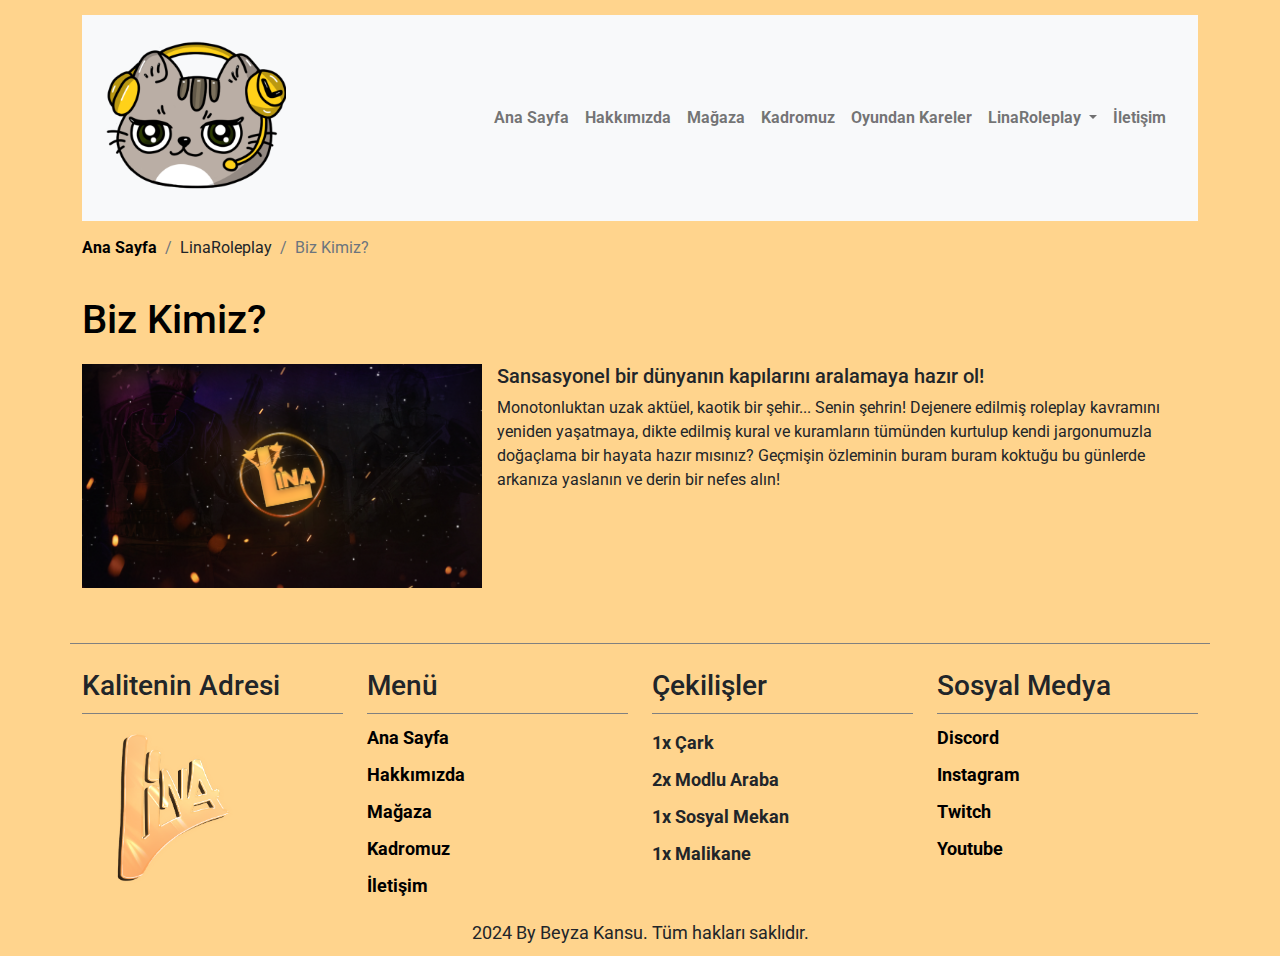
<file: web_sitesi_proje/web_sitesi_proje/biz-kimiz.html>
<!doctype html>
<html lang="tr">
  <head>
    <meta http-equiv="Content-Type" content="text/html; charset=UTF-8" />
    <meta http-equiv="content-language" content="tr" />
    <meta name="copyright" content="&copy; LinaRoleplay" />
    <meta http-equiv="X-UA-Compatible" content="IE=edge" />
    <!--<link rel="canonical" href="" />-->
    <meta name="robots" content="index, follow" />

    <!-- Tarayıcı İşlemleri -->
    <meta name="viewport" content="width=device-width, initial-scale=1" />

    <!-- Açıklayıcı Alan -->
    <title>Biz Kimiz? - LinaRoleplay - Web Site Proje</title>
    <meta name="description" content="Bu web sitesi Proje içindir." >
    <meta name="keywords" content="Web Site Proje">
    <meta name="author" content="Beyzanur Kansu">

    <!-- Web Sitesi İkonları -->
    <link rel="icon" type="image/png" href="imgs/ikon.png" />
    <link rel="shortcut icon" sizes="196x196" href="imgs/ikon.png" />

    <!-- CSS -->
    <link href="css/bootstrap/bootstrap.min.css" rel="stylesheet">
    <link href="css/style.css" rel="stylesheet">
    <link href="css/mobile.css" rel="stylesheet">

    <link rel="preconnect" href="https://fonts.googleapis.com">
    <link rel="preconnect" href="https://fonts.gstatic.com" crossorigin>
    <link href="https://fonts.googleapis.com/css2?family=Roboto:wght@100;300;400;500;700;900&display=swap" rel="stylesheet">
  </head>
  <body>
    <div class="container ustMenuAlani">
      <div class="row">
        <div class="col-12">
          <nav class="navbar navbar-expand-lg navbar-light bg-light">
            <div class="container-fluid">
              <a class="navbar-brand" href="index.html" title="LinaRoleplay">
                <img src="imgs/logo.png" width="300" height="122" alt="LinaRoleplay" class="img-fluid logoFotograf">
              </a>
              <button class="navbar-toggler" type="button" data-bs-toggle="collapse" data-bs-target="#navbarNav" aria-controls="navbarNav" aria-expanded="false" aria-label="Toggle navigation">
                <span class="navbar-toggler-icon"></span>
              </button>
              <div class="collapse navbar-collapse anaMenu" id="navbarNav">
                <ul class="navbar-nav">
                  <li class="nav-item">
                    <a class="nav-link " aria-current="page" href="index.html" title="Ana Sayfa">Ana Sayfa</a>
                  </li>
                  <li class="nav-item">
                    <a class="nav-link " href="hakkimizda.html" title="Hakkımızda">Hakkımızda</a>
                  </li>
                  <li class="nav-item">
                    <a class="nav-link" href="Magaza.html" title="Mağaza">Mağaza</a>
                  </li>
                  <li class="nav-item">
                    <a class="nav-link" href="Kadromuz.html" title="Kadromuz">Kadromuz</a>
                  </li>
                  <li class="nav-item">
                    <a class="nav-link" href="fotograf-galerisi.html" title="Oyundan Kareler">Oyundan Kareler</a>
                  </li>
                  <li class="nav-item active dropdown">
                    <a class="nav-link dropdown-toggle" title="LinaRoleplay" href="#" id="navbarDropdown" role="button" data-bs-toggle="dropdown" aria-expanded="false">
                      LinaRoleplay
                    </a>
                    <ul class="dropdown-menu" aria-labelledby="navbarDropdown">
                      <li><a class="dropdown-item" href="biz-kimiz.html" title="Biz Kimiz?">Biz Kimiz?</a></li>
                      <li><a class="dropdown-item" href="s-sorulanSorular.html" title="S.S.S">S.S.S</a></li>
                      <li><a class="dropdown-item" href="duyuru.html" title="Son Güncellemeler">Son Güncellemeler</a></li>
                    </ul>
                  </li>
                  <li class="nav-item">
                    <a class="nav-link" href="iletisim.html" title="İletişim">İletişim</a>
                  </li>
                </ul>
              </div>
            </div>
          </nav>
        </div>
      </div>
    </div>

    <div class="container">
      <div class="row">
        <div class="col-12">
          <nav class="navigasyonAraMenu" aria-label="breadcrumb">
            <ol class="breadcrumb">
              <li class="breadcrumb-item"><a href="index.html" title="Ana Sayfa">Ana Sayfa</a></li>
              <li class="breadcrumb-item" aria-current="page">LinaRoleplay</li>
              <li class="breadcrumb-item active" aria-current="page">Biz Kimiz?</li>
            </ol>
          </nav>
        </div>
      </div>
    </div>

    <div class="container hakkimizdaYaziAlani">
      <div class="row">
        <div class="col-12">
          <h1 class="genelBaslik">Biz Kimiz?</h1>
        </div>
        <div class="col-12">
          <div class="icSayfaFotograf">
            <img src="imgs/fotograf1.png" width="754" height="404" alt="Biz Kimiz?" class="img-fluid">
          </div>
          <h5>Sansasyonel bir dünyanın kapılarını aralamaya hazır ol!</h5>
          <p>Monotonluktan uzak aktüel, kaotik bir şehir... Senin şehrin! Dejenere edilmiş roleplay kavramını yeniden yaşatmaya, dikte edilmiş kural ve kuramların tümünden kurtulup kendi jargonumuzla doğaçlama bir hayata hazır mısınız? Geçmişin özleminin buram buram koktuğu bu günlerde arkanıza yaslanın ve derin bir nefes alın!</p>
        </div>
      </div>
    </div>

    <div class="container tumHaklariSaklidirAlani">
      <div class="row">
        <div class="col-12 col-sm-12 col-md-3 col-lg-3 altBolumAlanlar">
          <h3>Kalitenin Adresi</h3>
          <a class="navbar-brand" href="index.html" title="LinaRoleplay">
            <img src="imgs/ikon.png" width="300" height="122" alt="LinaRoleplay" class="img-fluid logoFotograf">
          </a>
          <div class="footerAlaniYazisi">
            <p> </p>
          </div>
        </div>
        <div class="col-12 col-sm-12 col-md-3 col-lg-3 altBolumAlanlar">
          <h3>Menü</h3>
          <ul class="sagMenu">
            <li><a href="index.html" title="Ana Sayfa">Ana Sayfa</a></li>
            <li><a href="hakkimizda.html" title="Hakkımızda">Hakkımızda</a></li>
            <li><a href="Magaza.html" title="Mağaza">Mağaza</a></li>
            <li><a href="Kadromuz.html" title="Kadromuz">Kadromuz</a></li>
            <li><a href="iletisim.html" title="İletişim">İletişim</a></li>
          </ul>
        </div>
        <div class="col-12 col-sm-12 col-md-3 col-lg-3 altBolumAlanlar">
          <h3>Çekilişler</h3>
          <div class="footerAlaniYazisi">
            <ul class="sagMenu">
              <li>1x Çark</li>
              <li>2x Modlu Araba</li>
              <li>1x Sosyal Mekan</li>
              <li>1x Malikane</li>
            </ul>
          </div>
        </div>
        <div class="col-12 col-sm-12 col-md-3 col-lg-3 altBolumAlanlar">
          <h3>Sosyal Medya</h3>
          <ul class="sagMenu">
            <li><a href="#" title="Link 1">Discord</a></li>
            <li><a href="#" title="Link 2">Instagram</a></li>
            <li><a href="#" title="Link 3">Twitch</a></li>
            <li><a href="#" title="Link 3">Youtube</a></li>
          </ul>
        </div>
        <div class="col-12">
          <div class="tumHaklariSaklidir">2024 By Beyza Kansu. Tüm hakları saklıdır.</div>
        </div>
      </div>
    </div>

    <!-- Js Dosyaları -->
    <script src="js/bootstrap.bundle.min.js"></script>

    <!--
    <script src="https://cdn.jsdelivr.net/npm/@popperjs/core@2.9.2/dist/umd/popper.min.js" integrity="sha384-IQsoLXl5PILFhosVNubq5LC7Qb9DXgDA9i+tQ8Zj3iwWAwPtgFTxbJ8NT4GN1R8p" crossorigin="anonymous"></script>
    <script src="https://cdn.jsdelivr.net/npm/bootstrap@5.0.2/dist/js/bootstrap.min.js" integrity="sha384-cVKIPhGWiC2Al4u+LWgxfKTRIcfu0JTxR+EQDz/bgldoEyl4H0zUF0QKbrJ0EcQF" crossorigin="anonymous"></script>
    -->
  </body>
</html>
</file>
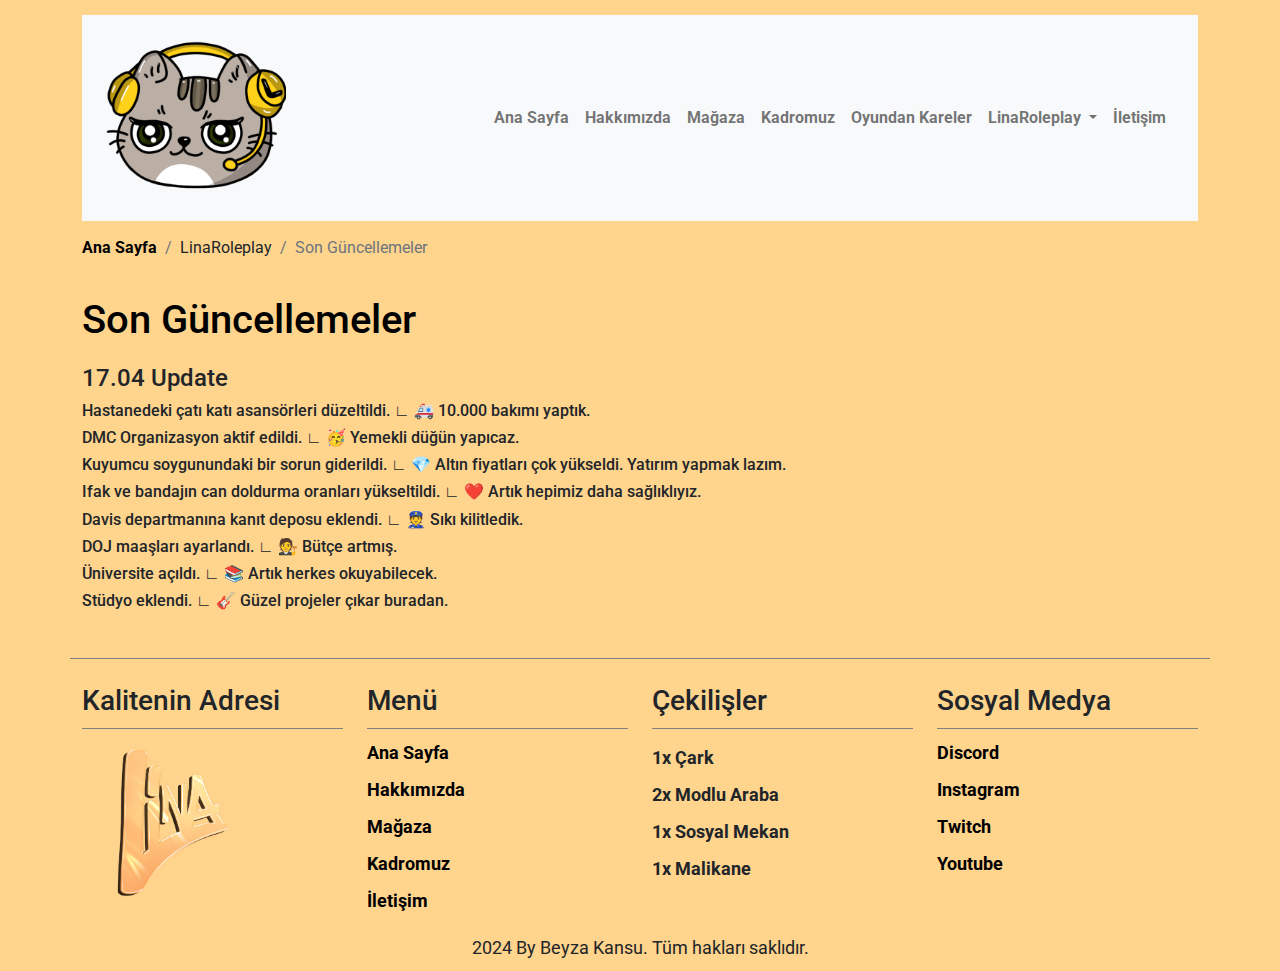
<file: web_sitesi_proje/web_sitesi_proje/duyuru.html>
<!doctype html>
<html lang="tr">
  <head>
    <meta http-equiv="Content-Type" content="text/html; charset=UTF-8" />
    <meta http-equiv="content-language" content="tr" />
    <meta name="copyright" content="&copy; LinaRoleplay" />
    <meta http-equiv="X-UA-Compatible" content="IE=edge" />
    <!--<link rel="canonical" href="" />-->
    <meta name="robots" content="index, follow" />

    <!-- Tarayıcı İşlemleri -->
    <meta name="viewport" content="width=device-width, initial-scale=1" />

    <!-- Açıklayıcı Alan -->
    <title>Son Güncellemeler - LinaRoleplay - Web Site Proje</title>
    <meta name="description" content="Bu web sitesi Proje içindir." >
    <meta name="keywords" content="Web Site Proje">
    <meta name="author" content="Beyzanur Kansu">

    <!-- Web Sitesi İkonları -->
    <link rel="icon" type="image/png" href="imgs/ikon.png" />
    <link rel="shortcut icon" sizes="196x196" href="imgs/ikon.png" />

    <!-- CSS -->
    <link href="css/bootstrap/bootstrap.min.css" rel="stylesheet">
    <link href="css/style.css" rel="stylesheet">
    <link href="css/mobile.css" rel="stylesheet">

    <link rel="preconnect" href="https://fonts.googleapis.com">
    <link rel="preconnect" href="https://fonts.gstatic.com" crossorigin>
    <link href="https://fonts.googleapis.com/css2?family=Roboto:wght@100;300;400;500;700;900&display=swap" rel="stylesheet">
  </head>
  <body>
    <div class="container ustMenuAlani">
      <div class="row">
        <div class="col-12">
          <nav class="navbar navbar-expand-lg navbar-light bg-light">
            <div class="container-fluid">
              <a class="navbar-brand" href="index.html" title="LinaRoleplay">
                <img src="imgs/logo.png" width="300" height="122" alt="LinaRoleplay" class="img-fluid logoFotograf">
              </a>
              <button class="navbar-toggler" type="button" data-bs-toggle="collapse" data-bs-target="#navbarNav" aria-controls="navbarNav" aria-expanded="false" aria-label="Toggle navigation">
                <span class="navbar-toggler-icon"></span>
              </button>
              <div class="collapse navbar-collapse anaMenu" id="navbarNav">
                <ul class="navbar-nav">
                  <li class="nav-item">
                    <a class="nav-link " aria-current="page" href="index.html" title="Ana Sayfa">Ana Sayfa</a>
                  </li>
                  <li class="nav-item">
                    <a class="nav-link " href="hakkimizda.html" title="Hakkımızda">Hakkımızda</a>
                  </li>
                  <li class="nav-item">
                    <a class="nav-link" href="Magaza.html" title="Mağaza">Mağaza</a>
                  </li>
                  <li class="nav-item">
                    <a class="nav-link" href="Kadromuz.html" title="Kadromuz">Kadromuz</a>
                  </li>
                  <li class="nav-item">
                    <a class="nav-link" href="fotograf-galerisi.html" title="Oyundan Kareler">Oyundan Kareler</a>
                  </li>
                  <li class="nav-item active dropdown">
                    <a class="nav-link dropdown-toggle" title="LinaRoleplay" href="#" id="navbarDropdown" role="button" data-bs-toggle="dropdown" aria-expanded="false">
                      LinaRoleplay
                    </a>
                    <ul class="dropdown-menu" aria-labelledby="navbarDropdown">
                      <li><a class="dropdown-item" href="biz-kimiz.html" title="Biz Kimiz?">Biz Kimiz?</a></li>
                      <li><a class="dropdown-item" href="s-sorulanSorular.html" title="S.S.S">S.S.S</a></li>
                      <li><a class="dropdown-item" href="duyuru.html" title="Son Güncellemeler">Son Güncellemeler</a></li>
                    </ul>
                  </li>
                  <li class="nav-item">
                    <a class="nav-link" href="iletisim.html" title="İletişim">İletişim</a>
                  </li>
                </ul>
              </div>
            </div>
          </nav>
        </div>
      </div>
    </div>

    <div class="container">
      <div class="row">
        <div class="col-12">
          <nav class="navigasyonAraMenu" aria-label="breadcrumb">
            <ol class="breadcrumb">
              <li class="breadcrumb-item"><a href="index.html" title="Ana Sayfa">Ana Sayfa</a></li>
              <li class="breadcrumb-item" aria-current="page">LinaRoleplay</li>
              <li class="breadcrumb-item active" aria-current="page">Son Güncellemeler</li>
            </ol>
          </nav>
        </div>
      </div>
    </div>

    <div class="container hakkimizdaYaziAlani">
      <div class="row">
        <div class="col-12">
          <h1 class="genelBaslik">Son Güncellemeler</h1>
        </div>
        <div class="col-12">
          <!-- <div class="icSayfaFotograf">
            <img src="imgs/fotograf1.png" width="754" height="404" alt="Duyurular" class="img-fluid"> -->
          </div>
          <h4>17.04 Update</h4>
          <h6>
            Hastanedeki çatı katı asansörleri düzeltildi.
           ∟ 🚑  10.000 bakımı yaptık.</h6>
          <h6> DMC Organizasyon aktif edildi.
            ∟ 🥳 Yemekli düğün yapıcaz.</h6>
          <h6> Kuyumcu soygunundaki bir sorun giderildi. 
              ∟ 💎 Altın fiyatları çok yükseldi. Yatırım yapmak lazım.</h6>
          <h6> Ifak ve bandajın can doldurma oranları yükseltildi.
            ∟ ❤️  Artık hepimiz daha sağlıklıyız.</h6>
          <h6>Davis departmanına kanıt deposu eklendi.
            ∟ 👮 Sıkı kilitledik.</h6>
          <h6>DOJ maaşları ayarlandı. 
            ∟ 🧑‍⚖️ Bütçe artmış.</h6>
          <h6>Üniversite açıldı. 
            ∟ 📚 Artık herkes okuyabilecek.</h6>
          <h6>Stüdyo eklendi.
            ∟ 🎸 Güzel projeler çıkar buradan.</h6>
        </div>
      </div>
    </div>

    <div class="container tumHaklariSaklidirAlani">
      <div class="row">
        <div class="col-12 col-sm-12 col-md-3 col-lg-3 altBolumAlanlar">
          <h3>Kalitenin Adresi</h3>
          <a class="navbar-brand" href="index.html" title="LinaRoleplay">
            <img src="imgs/ikon.png" width="300" height="122" alt="LinaRoleplay" class="img-fluid logoFotograf">
          </a>
          <div class="footerAlaniYazisi">
            <p> </p>
          </div>
        </div>
        <div class="col-12 col-sm-12 col-md-3 col-lg-3 altBolumAlanlar">
          <h3>Menü</h3>
          <ul class="sagMenu">
            <li><a href="index.html" title="Ana Sayfa">Ana Sayfa</a></li>
            <li><a href="hakkimizda.html" title="Hakkımızda">Hakkımızda</a></li>
            <li><a href="Magaza.html" title="Mağaza">Mağaza</a></li>
            <li><a href="Kadromuz.html" title="Kadromuz">Kadromuz</a></li>
            <li><a href="iletisim.html" title="İletişim">İletişim</a></li>
          </ul>
        </div>
        <div class="col-12 col-sm-12 col-md-3 col-lg-3 altBolumAlanlar">
          <h3>Çekilişler</h3>
          <div class="footerAlaniYazisi">
            <ul class="sagMenu">
              <li>1x Çark</li>
              <li>2x Modlu Araba</li>
              <li>1x Sosyal Mekan</li>
              <li>1x Malikane</li>
            </ul>
          </div>
        </div>
        <div class="col-12 col-sm-12 col-md-3 col-lg-3 altBolumAlanlar">
          <h3>Sosyal Medya</h3>
          <ul class="sagMenu">
            <li><a href="#" title="Link 1">Discord</a></li>
            <li><a href="#" title="Link 2">Instagram</a></li>
            <li><a href="#" title="Link 3">Twitch</a></li>
            <li><a href="#" title="Link 3">Youtube</a></li>
          </ul>
        </div>
        <div class="col-12">
          <div class="tumHaklariSaklidir">2024 By Beyza Kansu. Tüm hakları saklıdır.</div>
        </div>
      </div>
    </div>

    <!-- Js Dosyaları -->
    <script src="js/bootstrap.bundle.min.js"></script>

    <!--
    <script src="https://cdn.jsdelivr.net/npm/@popperjs/core@2.9.2/dist/umd/popper.min.js" integrity="sha384-IQsoLXl5PILFhosVNubq5LC7Qb9DXgDA9i+tQ8Zj3iwWAwPtgFTxbJ8NT4GN1R8p" crossorigin="anonymous"></script>
    <script src="https://cdn.jsdelivr.net/npm/bootstrap@5.0.2/dist/js/bootstrap.min.js" integrity="sha384-cVKIPhGWiC2Al4u+LWgxfKTRIcfu0JTxR+EQDz/bgldoEyl4H0zUF0QKbrJ0EcQF" crossorigin="anonymous"></script>
    -->
  </body>
</html>
</file>
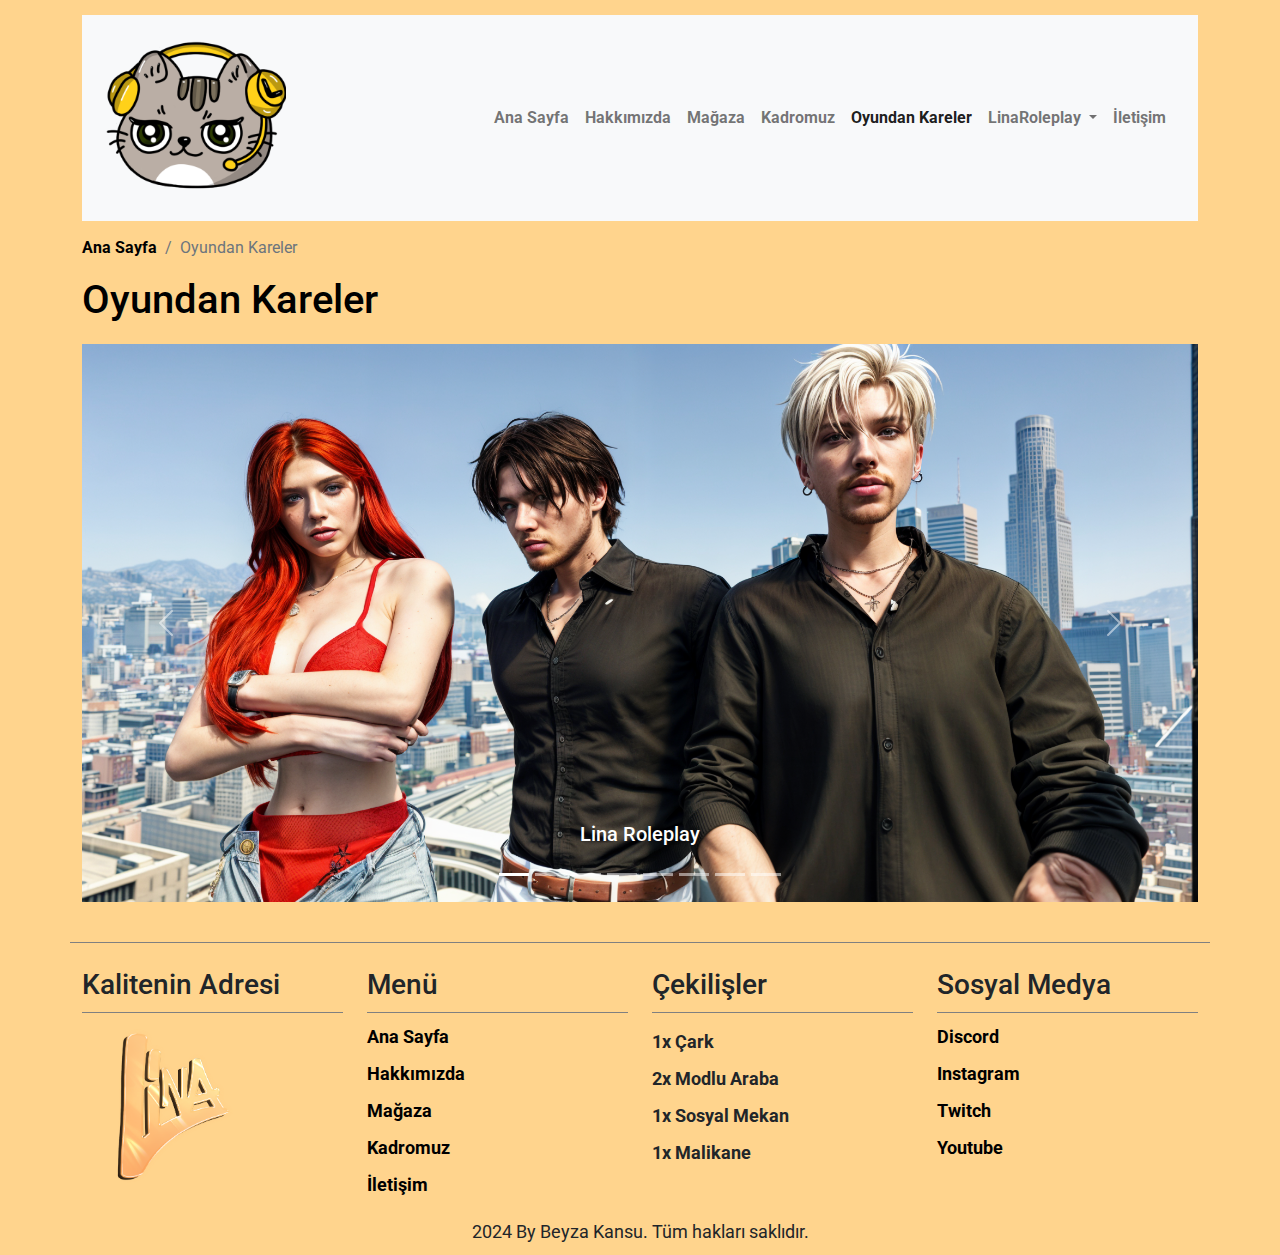
<file: web_sitesi_proje/web_sitesi_proje/fotograf-galerisi.html>
<!doctype html>
<html lang="tr">
  <head>
    <meta http-equiv="Content-Type" content="text/html; charset=UTF-8" />
    <meta http-equiv="content-language" content="tr" />
    <meta name="copyright" content="&copy; LinaRoleplay" />
    <meta http-equiv="X-UA-Compatible" content="IE=edge" />
    <!--<link rel="canonical" href="" />-->
    <meta name="robots" content="index, follow" />

    <!-- Tarayıcı İşlemleri -->
    <meta name="viewport" content="width=device-width, initial-scale=1" />

    <!-- Açıklayıcı Alan -->
    <title>Oyundan Kareler - Web Site Proje</title>
    <meta name="description" content="Bu web sitesi Proje içindir." >
    <meta name="keywords" content="Web Site Proje">
    <meta name="author" content="Beyzanur Kansu">

    <!-- Web Sitesi İkonları -->
    <link rel="icon" type="image/png" href="imgs/ikon.png" />
    <link rel="shortcut icon" sizes="196x196" href="imgs/ikon.png" />

    <!-- CSS -->
    <link href="css/bootstrap/bootstrap.min.css" rel="stylesheet">
    <link href="css/style.css" rel="stylesheet">
    <link href="css/mobile.css" rel="stylesheet">

    <link rel="preconnect" href="https://fonts.googleapis.com">
    <link rel="preconnect" href="https://fonts.gstatic.com" crossorigin>
    <link href="https://fonts.googleapis.com/css2?family=Roboto:wght@100;300;400;500;700;900&display=swap" rel="stylesheet">
  </head>
  <body>
    <div class="container ustMenuAlani">
      <div class="row">
        <div class="col-12">
          <nav class="navbar navbar-expand-lg navbar-light bg-light">
            <div class="container-fluid">
              <a class="navbar-brand" href="index.html" title="LinaRoleplay">
                <img src="imgs/logo.png" width="300" height="122" alt="LinaRoleplay" class="img-fluid logoFotograf">
              </a>
              <button class="navbar-toggler" type="button" data-bs-toggle="collapse" data-bs-target="#navbarNav" aria-controls="navbarNav" aria-expanded="false" aria-label="Toggle navigation">
                <span class="navbar-toggler-icon"></span>
              </button>
              <div class="collapse navbar-collapse anaMenu" id="navbarNav">
                <ul class="navbar-nav">
                  <li class="nav-item">
                    <a class="nav-link " aria-current="page" href="index.html" title="Ana Sayfa">Ana Sayfa</a>
                  </li>
                  <li class="nav-item">
                    <a class="nav-link" href="hakkimizda.html" title="Hakkımızda">Hakkımızda</a>
                  </li>
                  <li class="nav-item">
                    <a class="nav-link " href="Magaza.html" title="Mağaza">Mağaza</a>
                  </li>
                  <li class="nav-item">
                    <a class="nav-link" href="Kadromuz.html" title="Kadromuz">Kadromuz</a>
                  </li>
                  <li class="nav-item">
                    <a class="nav-link active" href="fotograf-galerisi.html" title="Oyundan Kareler">Oyundan Kareler</a>
                  </li>
                  <li class="nav-item dropdown">
                    <a class="nav-link dropdown-toggle" title="LinaRoleplay" href="#" id="navbarDropdown" role="button" data-bs-toggle="dropdown" aria-expanded="false">
                      LinaRoleplay
                    </a>
                    <ul class="dropdown-menu" aria-labelledby="navbarDropdown">
                      <li><a class="dropdown-item" href="biz-kimiz.html" title="Biz Kimiz?">Biz Kimiz?</a></li>
                      <li><a class="dropdown-item" href="s-sorulanSorular.html" title="S.S.S">S.S.S</a></li>
                      <li><a class="dropdown-item" href="duyuru.html" title="Son Güncellemeler">Son Güncellemeler</a></li>
                    </ul>
                  </li>
                  <li class="nav-item">
                    <a class="nav-link" href="iletisim.html" title="İletişim">İletişim</a>
                  </li>
                </ul>
              </div>
            </div>
          </nav>
        </div>
      </div>
    </div>

    <div class="container">
      <div class="row">
        <div class="col-12">
          <nav class="navigasyonAraMenu" aria-label="breadcrumb">
            <ol class="breadcrumb">
              <li class="breadcrumb-item"><a href="index.html" title="Ana Sayfa">Ana Sayfa</a></li>
              <li class="breadcrumb-item active" aria-current="page">Oyundan Kareler</li>
            </ol>
          </nav>
        </div>
      </div>
    </div>

    <div class="container MagazaSayfasi">
      <div class="row">
        <div class="col-12">
          <h1 class="genelBaslik">Oyundan Kareler</h1>
        </div>
      </div>
      <div class="row urunSatirlari">
        <div class="col-12"><!--<div class="col-6 offset-3">-->
          <div id="carouselExampleCaptions" class="carousel slide" data-bs-ride="carousel">
            <div class="carousel-indicators">
              <button type="button" data-bs-target="#carouselExampleCaptions" data-bs-slide-to="0" class="active" aria-current="true" aria-label="Slide 1"></button>
              <button type="button" data-bs-target="#carouselExampleCaptions" data-bs-slide-to="1" aria-label="Slide 2"></button>
              <button type="button" data-bs-target="#carouselExampleCaptions" data-bs-slide-to="2" aria-label="Slide 3"></button>
              <button type="button" data-bs-target="#carouselExampleCaptions" data-bs-slide-to="3" aria-label="Slide 4"></button>
              <button type="button" data-bs-target="#carouselExampleCaptions" data-bs-slide-to="4" aria-label="Slide 5"></button>
              <button type="button" data-bs-target="#carouselExampleCaptions" data-bs-slide-to="5" aria-label="Slide 6"></button>
              <button type="button" data-bs-target="#carouselExampleCaptions" data-bs-slide-to="6" aria-label="Slide 7"></button>
              <button type="button" data-bs-target="#carouselExampleCaptions" data-bs-slide-to="7" aria-label="Slide 8"></button>
            </div>
            <div class="carousel-inner">
              <div class="carousel-item active">
                <img src="imgs/best.png" class="d-block w-100 img-fluid" width="754" height="404" alt="Başlık 1">
                <div class="carousel-caption d-none d-md-block">
                  <h5>Lina Roleplay</h5>
                  <p> </p>
                </div>
              </div>
              <div class="carousel-item">
                <img src="imgs/galeri1.png" class="d-block w-100 img-fluid" width="754" height="404" alt="Başlık 2">
                <div class="carousel-caption d-none d-md-block">
                  <h5>Lina Roleplay</h5>
                  <p> </p>
                </div>
              </div>
              <div class="carousel-item">
                <img src="imgs/galeri2.png" class="d-block w-100 img-fluid" width="754" height="404" alt="Başlık 3">
                <div class="carousel-caption d-none d-md-block">
                  <h5>Lina Roleplay</h5>
                  <p> </p>
                </div>
              </div>
              <div class="carousel-item">
                <img src="imgs/galeri3.png" class="d-block w-100 img-fluid" width="754" height="404" alt="Başlık 4">
                <div class="carousel-caption d-none d-md-block">
                  <h5>Lina Roleplay</h5>
                  <p> </p>
                </div>
              </div>
              <div class="carousel-item">
                <img src="imgs/galeri4.png" class="d-block w-100 img-fluid" width="754" height="404" alt="Başlık 5">
                <div class="carousel-caption d-none d-md-block">
                  <h5>Lina Roleplay</h5>
                  <p> </p>
                </div>
              </div>
              <div class="carousel-item">
                <img src="imgs/galeri5.png" class="d-block w-100 img-fluid" width="754" height="404" alt="Başlık 6">
                <div class="carousel-caption d-none d-md-block">
                  <h5>Lina Roleplay</h5>
                  <p> </p>
                </div>
              </div>
              <div class="carousel-item">
                <img src="imgs/galeri6.png" class="d-block w-100 img-fluid" width="754" height="404" alt="Başlık 7">
                <div class="carousel-caption d-none d-md-block">
                  <h5>Lina Roleplay</h5>
                  <p> </p>
                </div>
              </div>
              <div class="carousel-item">
                <img src="imgs/galeri7.png" class="d-block w-100 img-fluid" width="754" height="404" alt="Başlık 8">
                <div class="carousel-caption d-none d-md-block">
                  <h5>Lina Roleplay</h5>
                  <p> </p>
                </div>
              </div>
            </div>
            <button class="carousel-control-prev" type="button" data-bs-target="#carouselExampleCaptions" data-bs-slide="prev">
              <span class="carousel-control-prev-icon" aria-hidden="true"></span>
              <span class="visually-hidden">Previous</span>
            </button>
            <button class="carousel-control-next" type="button" data-bs-target="#carouselExampleCaptions" data-bs-slide="next">
              <span class="carousel-control-next-icon" aria-hidden="true"></span>
              <span class="visually-hidden">Next</span>
            </button>
          </div>
        </div>
      </div>

    </div>

    <div class="container tumHaklariSaklidirAlani">
      <div class="row">
        <div class="col-12 col-sm-12 col-md-3 col-lg-3 altBolumAlanlar">
          <h3>Kalitenin Adresi</h3>
          <a class="navbar-brand" href="index.html" title="LinaRoleplay">
            <img src="imgs/ikon.png" width="300" height="122" alt="LinaRoleplay" class="img-fluid logoFotograf">
          </a>
          <div class="footerAlaniYazisi">
            <p> </p>
          </div>
        </div>
        <div class="col-12 col-sm-12 col-md-3 col-lg-3 altBolumAlanlar">
          <h3>Menü</h3>
          <ul class="sagMenu">
            <li><a href="index.html" title="Ana Sayfa">Ana Sayfa</a></li>
            <li><a href="hakkimizda.html" title="Hakkımızda">Hakkımızda</a></li>
            <li><a href="Magaza.html" title="Mağaza">Mağaza</a></li>
            <li><a href="Kadromuz.html" title="Kadromuz">Kadromuz</a></li>
            <li><a href="iletisim.html" title="İletişim">İletişim</a></li>
          </ul>
        </div>
        <div class="col-12 col-sm-12 col-md-3 col-lg-3 altBolumAlanlar">
          <h3>Çekilişler</h3>
          <div class="footerAlaniYazisi">
            <ul class="sagMenu">
              <li>1x Çark</li>
              <li>2x Modlu Araba</li>
              <li>1x Sosyal Mekan</li>
              <li>1x Malikane</li>
            </ul>
          </div>
        </div>
        <div class="col-12 col-sm-12 col-md-3 col-lg-3 altBolumAlanlar">
          <h3>Sosyal Medya</h3>
          <ul class="sagMenu">
            <li><a href="#" title="Link 1">Discord</a></li>
            <li><a href="#" title="Link 2">Instagram</a></li>
            <li><a href="#" title="Link 3">Twitch</a></li>
            <li><a href="#" title="Link 3">Youtube</a></li>
          </ul>
        </div>
        <div class="col-12">
          <div class="tumHaklariSaklidir">2024 By Beyza Kansu. Tüm hakları saklıdır.</div>
        </div>
      </div>
    </div>

    <!-- Js Dosyaları -->
    <script src="js/bootstrap.bundle.min.js"></script>

    <!--
    <script src="https://cdn.jsdelivr.net/npm/@popperjs/core@2.9.2/dist/umd/popper.min.js" integrity="sha384-IQsoLXl5PILFhosVNubq5LC7Qb9DXgDA9i+tQ8Zj3iwWAwPtgFTxbJ8NT4GN1R8p" crossorigin="anonymous"></script>
    <script src="https://cdn.jsdelivr.net/npm/bootstrap@5.0.2/dist/js/bootstrap.min.js" integrity="sha384-cVKIPhGWiC2Al4u+LWgxfKTRIcfu0JTxR+EQDz/bgldoEyl4H0zUF0QKbrJ0EcQF" crossorigin="anonymous"></script>
    -->
  </body>
</html>
</file>
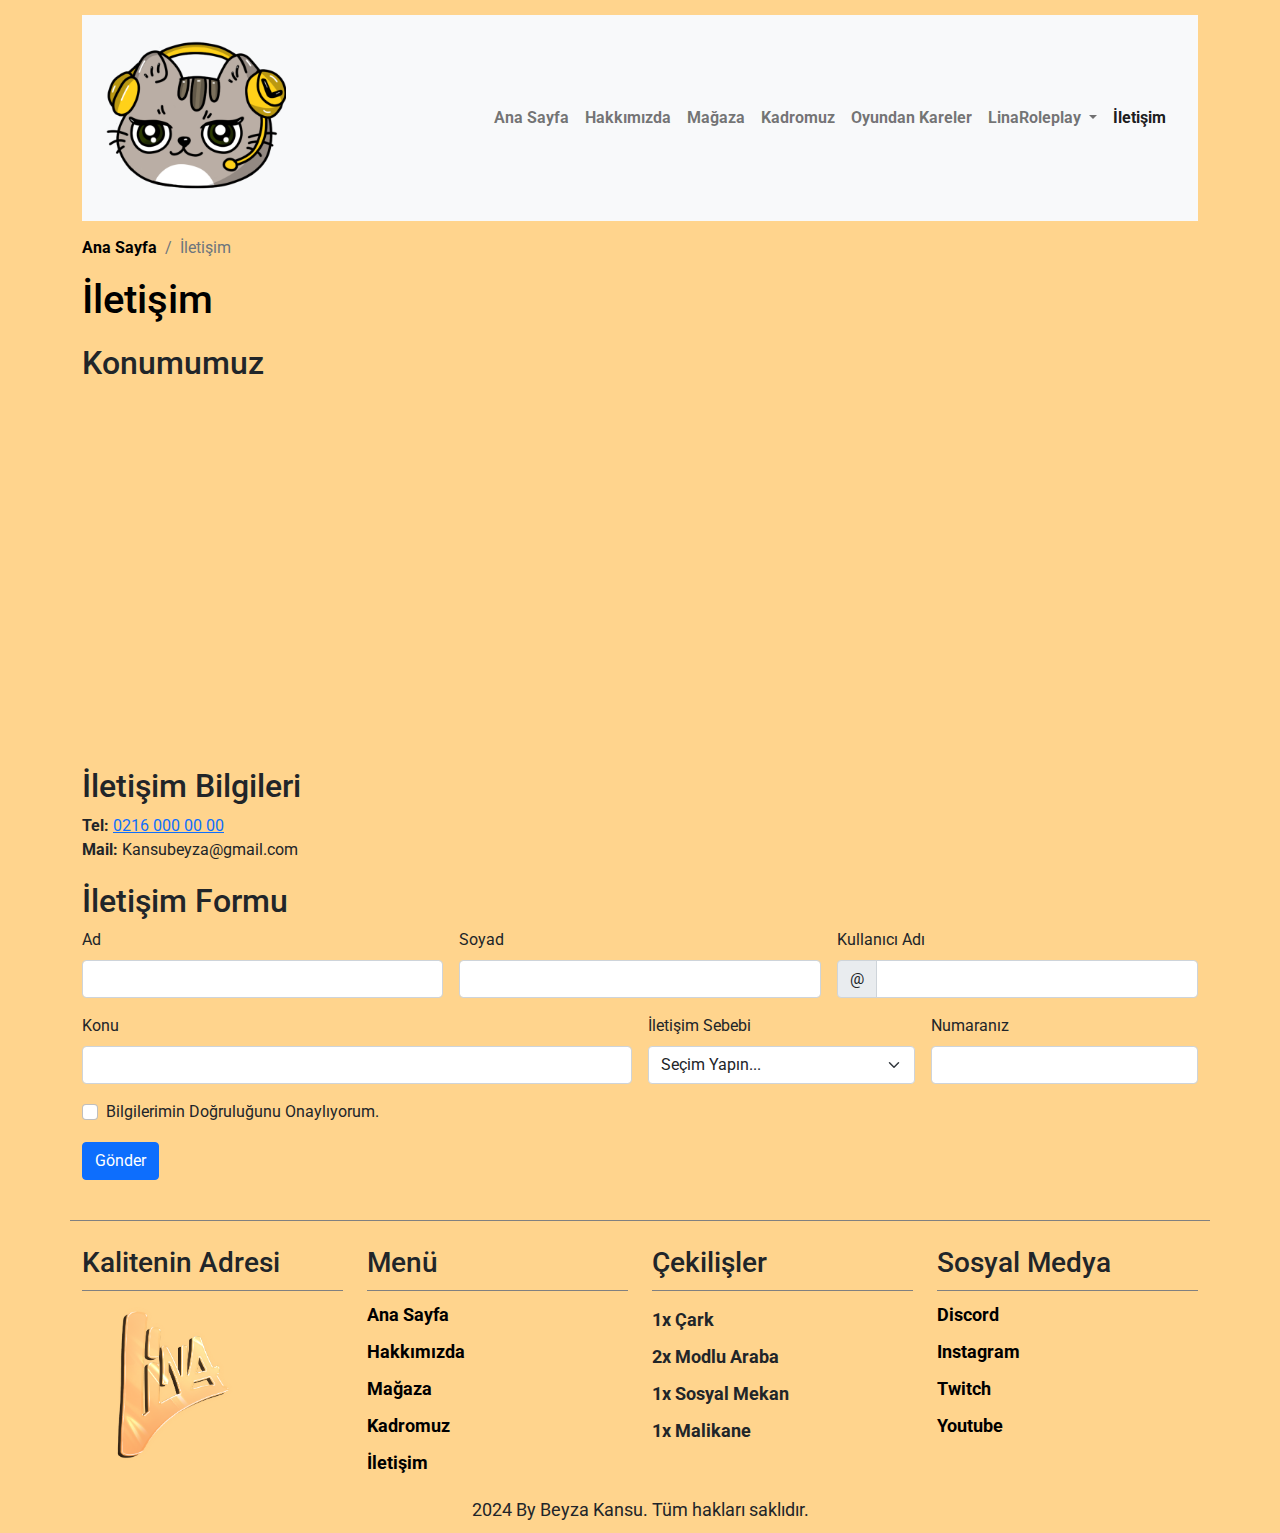
<file: web_sitesi_proje/web_sitesi_proje/iletisim.html>
<!doctype html>
<html lang="tr">
  <head>
    <meta http-equiv="Content-Type" content="text/html; charset=UTF-8" />
    <meta http-equiv="content-language" content="tr" />
    <meta name="copyright" content="&copy; LinaRoleplay" />
    <meta http-equiv="X-UA-Compatible" content="IE=edge" />
    <!--<link rel="canonical" href="" />-->
    <meta name="robots" content="index, follow" />

    <!-- Tarayıcı İşlemleri -->
    <meta name="viewport" content="width=device-width, initial-scale=1" />

    <!-- Açıklayıcı Alan -->
    <title>İletişim - Web Site Proje</title>
    <meta name="description" content="Bu web sitesi Proje içindir." >
    <meta name="keywords" content="Web Site Proje">
    <meta name="author" content="Beyzanur Kansu">

    <!-- Web Sitesi İkonları -->
    <link rel="icon" type="image/png" href="imgs/ikon.png" />
    <link rel="shortcut icon" sizes="196x196" href="imgs/ikon.png" />

    <!-- CSS -->
    <link href="css/bootstrap/bootstrap.min.css" rel="stylesheet">
    <link href="css/style.css" rel="stylesheet">
    <link href="css/mobile.css" rel="stylesheet">

    <link rel="preconnect" href="https://fonts.googleapis.com">
    <link rel="preconnect" href="https://fonts.gstatic.com" crossorigin>
    <link href="https://fonts.googleapis.com/css2?family=Roboto:wght@100;300;400;500;700;900&display=swap" rel="stylesheet">
  </head>
  <body>
    <div class="container ustMenuAlani">
      <div class="row">
        <div class="col-12">
          <nav class="navbar navbar-expand-lg navbar-light bg-light">
            <div class="container-fluid">
              <a class="navbar-brand" href="index.html" title="LinaRoleplay">
                <img src="imgs/logo.png" width="300" height="122" alt="LinaRoleplay" class="img-fluid logoFotograf">
              </a>
              <button class="navbar-toggler" type="button" data-bs-toggle="collapse" data-bs-target="#navbarNav" aria-controls="navbarNav" aria-expanded="false" aria-label="Toggle navigation">
                <span class="navbar-toggler-icon"></span>
              </button>
              <div class="collapse navbar-collapse anaMenu" id="navbarNav">
                <ul class="navbar-nav">
                  <li class="nav-item">
                    <a class="nav-link " aria-current="page" href="index.html" title="Ana Sayfa">Ana Sayfa</a>
                  </li>
                  <li class="nav-item">
                    <a class="nav-link" href="hakkimizda.html" title="Hakkımızda">Hakkımızda</a>
                  </li>
                  <li class="nav-item">
                    <a class="nav-link" href="Magaza.html" title="Mağaza">Mağaza</a>
                  </li>
                  <li class="nav-item">
                    <a class="nav-link" href="Kadromuz.html" title="Kadromuz">Kadromuz</a>
                  </li>
                  <li class="nav-item">
                    <a class="nav-link" href="fotograf-galerisi.html" title="Oyundan Kareler">Oyundan Kareler</a>
                  </li>
                  <li class="nav-item dropdown">
                    <a class="nav-link dropdown-toggle" title="LinaRoleplay" href="#" id="navbarDropdown" role="button" data-bs-toggle="dropdown" aria-expanded="false">
                      LinaRoleplay
                    </a>
                    <ul class="dropdown-menu" aria-labelledby="navbarDropdown">
                      <li><a class="dropdown-item" href="biz-kimiz.html" title="Biz Kimiz?">Biz Kimiz?</a></li>
                      <li><a class="dropdown-item" href="s-sorulanSorular.html" title="S.S.S">S.S.S</a></li>
                      <li><a class="dropdown-item" href="duyuru.html" title="Son Güncellemeler">Son Güncellemeler</a></li>
                    </ul>
                  </li>
                  <li class="nav-item">
                    <a class="nav-link active" href="iletisim.html" title="İletişim">İletişim</a>
                  </li>
                </ul>
              </div>
            </div>
          </nav>
        </div>
      </div>
    </div>

    <div class="container">
      <div class="row">
        <div class="col-12">
          <nav class="navigasyonAraMenu" aria-label="breadcrumb">
            <ol class="breadcrumb">
              <li class="breadcrumb-item"><a href="index.html" title="Ana Sayfa">Ana Sayfa</a></li>
              <li class="breadcrumb-item active" aria-current="page">İletişim</li>
            </ol>
          </nav>
        </div>
      </div>
    </div>

    <div class="container MagazaSayfasi">
      <div class="row">
        <div class="col-12">
          <h1 class="genelBaslik">İletişim</h1>
        </div>
      </div>

      <div class="row">
        <div class="col-12">
          <h2>Konumumuz</h2>
        </div>
        <div class="dinamikHarita">
          <iframe src="https://www.google.com/maps/embed?pb=!1m18!1m12!1m3!1d3113.2746853890676!2d35.55017227621515!3d38.71150205765094!2m3!1f0!2f0!3f0!3m2!1i1024!2i768!4f13.1!3m3!1m2!1s0x152b12c634966fe9%3A0xd6e57e4103f62a15!2sKayseri%20%C3%9Cniversitesi%20M%C3%BChendislik%20Mimarl%C4%B1k%20ve%20Tasar%C4%B1m%20Fak%C3%BCltesi!5e0!3m2!1str!2str!4v1713848632771!5m2!1str!2str" width="100%" height="350" style="border:0;" allowfullscreen="" loading="lazy" referrerpolicy="no-referrer-when-downgrade"></iframe>
        </div>
      </div>

      <div class="row iletisimBilgileri">
        <div class="col-12">
          <h2>İletişim Bilgileri</h2>
        </div>
        <div class="col-12">
          <div class="iletisimSatiri"><b>Tel:</b> <a href="tel:0216 000 00 00">0216 000 00 00</a></div>
          <div class="iletisimSatiri"><b>Mail:</b> Kansubeyza@gmail.com</div>
        </div>
      </div>

      <div class="row iletisimBilgileri">
        <div class="col-12">
          <h2>İletişim Formu</h2>
        </div>
        <div class="col-12">
          <form class="row g-3 needs-validation" novalidate>
            <div class="col-md-4">
              <label for="validationCustom01" class="form-label">Ad</label>
              <input type="text" class="form-control" id="validationCustom01" value="" required>
              <div class="valid-feedback">
                Ad Giriniz.
              </div>
            </div>
            <div class="col-md-4">
              <label for="validationCustom02" class="form-label">Soyad</label>
              <input type="text" class="form-control" id="validationCustom02" value="" required>
              <div class="valid-feedback">
                Soyad Giriniz.
              </div>
            </div>
            <div class="col-md-4">
              <label for="validationCustomUsername" class="form-label">Kullanıcı Adı</label>
              <div class="input-group has-validation">
                <span class="input-group-text" id="inputGroupPrepend">@</span>
                <input type="text" class="form-control" id="validationCustomUsername" aria-describedby="inputGroupPrepend" required>
                <div class="invalid-feedback">
                  Kullanıcı Adı Giriniz.
                </div>
              </div>
            </div>
            <div class="col-md-6">
              <label for="validationCustom03" class="form-label">Konu</label>
              <input type="text" class="form-control" id="validationCustom03" required>
              <div class="invalid-feedback">
                Konu Belirtiniz.
              </div>
            </div>
            <div class="col-md-3">
              <label for="validationCustom04" class="form-label">İletişim Sebebi</label>
              <select class="form-select" id="validationCustom04" required>
                <option selected disabled value="">Seçim Yapın...</option>
                <option>Market</option>
                <option>Ban Affı</option>
                <option>Karakter Başvuru</option>
                <option>Diğer</option>
              </select>
              <div class="invalid-feedback">
                Seçim Yapınız.
              </div>
            </div>
            <div class="col-md-3">
              <label for="validationCustom05" class="form-label">Numaranız</label>
              <input type="text" class="form-control" id="validationCustom05" required>
              <div class="invalid-feedback">
                Numara Girdiniz.
              </div>
            </div>
            <div class="col-12">
              <div class="form-check">
                <input class="form-check-input" type="checkbox" value="" id="invalidCheck" required>
                <label class="form-check-label" for="invalidCheck">
                  Bilgilerimin Doğruluğunu Onaylıyorum.
                </label>
                <div class="invalid-feedback">
                  Göndermeden önce kabul etmelisiniz.
                </div>
              </div>
            </div>
            <div class="col-12">
              <button class="btn btn-primary" type="submit">Gönder</button>
            </div>
          </form>
        </div>
      </div>
    </div>

    <div class="container tumHaklariSaklidirAlani">
      <div class="row">
        <div class="col-12 col-sm-12 col-md-3 col-lg-3 altBolumAlanlar">
          <h3>Kalitenin Adresi</h3>
          <a class="navbar-brand" href="index.html" title="LinaRoleplay">
            <img src="imgs/ikon.png" width="300" height="122" alt="LinaRoleplay" class="img-fluid logoFotograf">
          </a>
          <div class="footerAlaniYazisi">
            <p> </p>
          </div>
        </div>
        <div class="col-12 col-sm-12 col-md-3 col-lg-3 altBolumAlanlar">
          <h3>Menü</h3>
          <ul class="sagMenu">
            <li><a href="index.html" title="Ana Sayfa">Ana Sayfa</a></li>
            <li><a href="hakkimizda.html" title="Hakkımızda">Hakkımızda</a></li>
            <li><a href="Magaza.html" title="Mağaza">Mağaza</a></li>
            <li><a href="Kadromuz.html" title="Kadromuz">Kadromuz</a></li>
            <li><a href="iletisim.html" title="İletişim">İletişim</a></li>
          </ul>
        </div>
        <div class="col-12 col-sm-12 col-md-3 col-lg-3 altBolumAlanlar">
          <h3>Çekilişler</h3>
          <div class="footerAlaniYazisi">
            <ul class="sagMenu">
              <li>1x Çark</li>
              <li>2x Modlu Araba</li>
              <li>1x Sosyal Mekan</li>
              <li>1x Malikane</li>
            </ul>
          </div>
        </div>
        <div class="col-12 col-sm-12 col-md-3 col-lg-3 altBolumAlanlar">
          <h3>Sosyal Medya</h3>
          <ul class="sagMenu">
            <li><a href="#" title="Link 1">Discord</a></li>
            <li><a href="#" title="Link 2">Instagram</a></li>
            <li><a href="#" title="Link 3">Twitch</a></li>
            <li><a href="#" title="Link 3">Youtube</a></li>
          </ul>
        </div>
        <div class="col-12">
          <div class="tumHaklariSaklidir">2024 By Beyza Kansu. Tüm hakları saklıdır.</div>
        </div>
      </div>
    </div>

    <!-- Js Dosyaları -->
    <script src="js/bootstrap.bundle.min.js"></script>

    <script>
      (function () {
        'use strict'

        var forms = document.querySelectorAll('.needs-validation')

        Array.prototype.slice.call(forms)
          .forEach(function (form) {
            form.addEventListener('submit', function (event) {
              if (!form.checkValidity()) {
                event.preventDefault()
                event.stopPropagation()
              }

              form.classList.add('was-validated')
            }, false)
          })
      })()
    </script>
    <!--
    <script src="https://cdn.jsdelivr.net/npm/@popperjs/core@2.9.2/dist/umd/popper.min.js" integrity="sha384-IQsoLXl5PILFhosVNubq5LC7Qb9DXgDA9i+tQ8Zj3iwWAwPtgFTxbJ8NT4GN1R8p" crossorigin="anonymous"></script>
    <script src="https://cdn.jsdelivr.net/npm/bootstrap@5.0.2/dist/js/bootstrap.min.js" integrity="sha384-cVKIPhGWiC2Al4u+LWgxfKTRIcfu0JTxR+EQDz/bgldoEyl4H0zUF0QKbrJ0EcQF" crossorigin="anonymous"></script>
    -->
  </body>
</html>
</file>
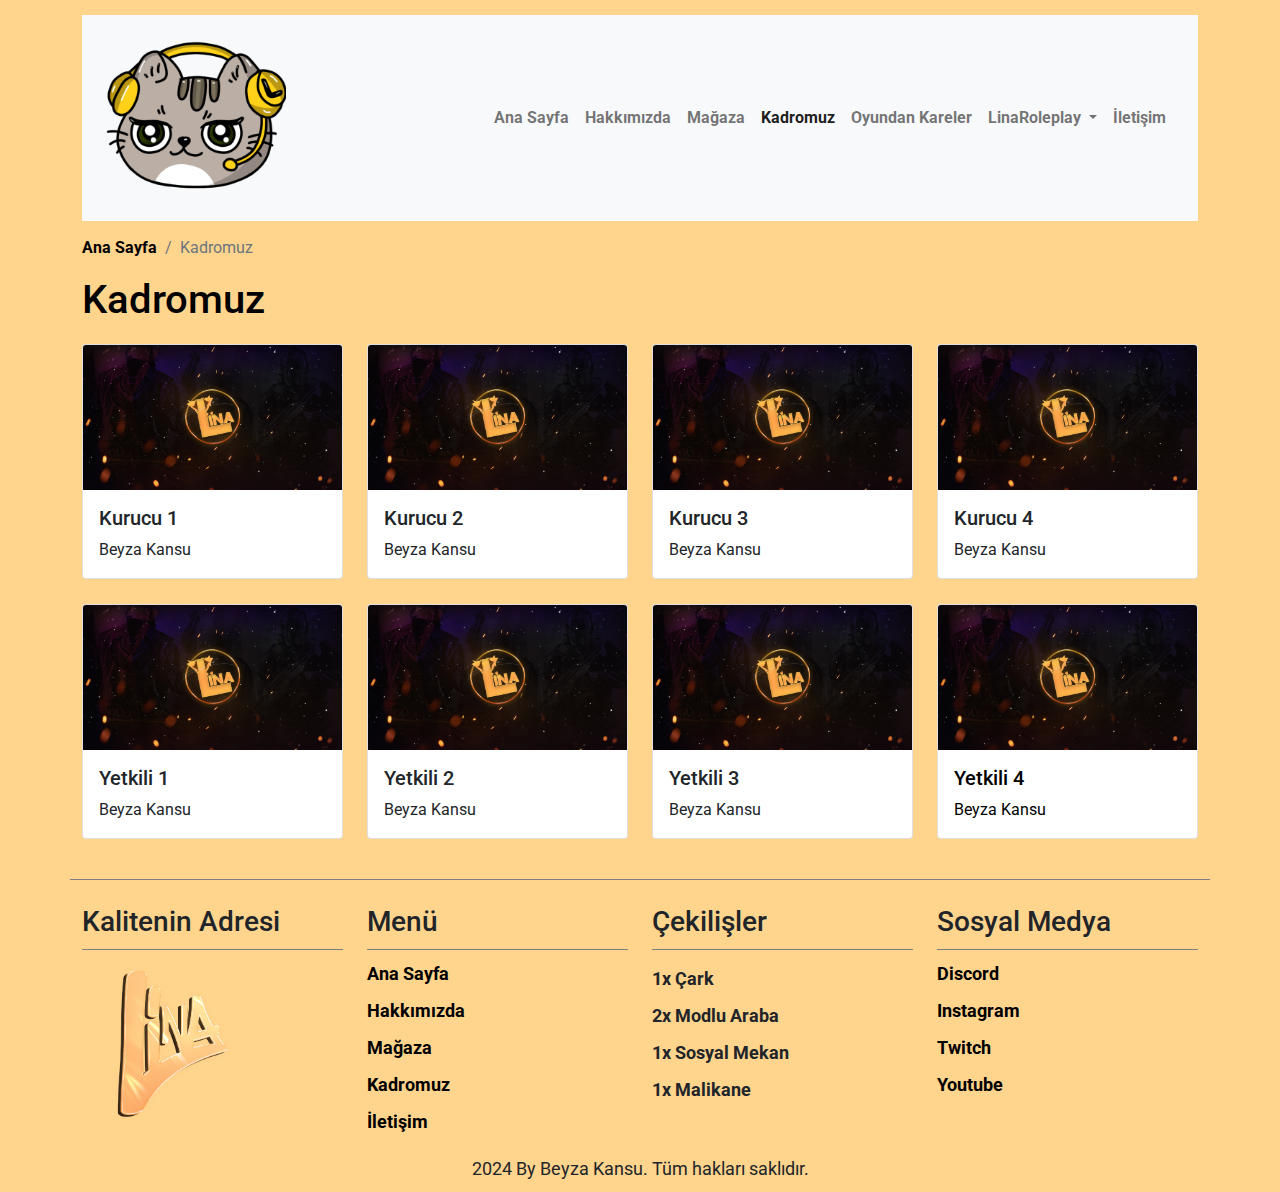
<file: web_sitesi_proje/web_sitesi_proje/Kadromuz.html>
<!doctype html>
<html lang="tr">
  <head>
    <meta http-equiv="Content-Type" content="text/html; charset=UTF-8" />
    <meta http-equiv="content-language" content="tr" />
    <meta name="copyright" content="&copy; LinaRoleplay" />
    <meta http-equiv="X-UA-Compatible" content="IE=edge" />
    <!--<link rel="canonical" href="" />-->
    <meta name="robots" content="index, follow" />

    <!-- Tarayıcı İşlemleri -->
    <meta name="viewport" content="width=device-width, initial-scale=1" />

    <!-- Açıklayıcı Alan -->
    <title>Kadromuz - Web Site Proje</title>
    <meta name="description" content="Bu web sitesi Proje içindir." >
    <meta name="keywords" content="Web Site Proje">
    <meta name="author" content="Beyzanur Kansu">

    <!-- Web Sitesi İkonları -->
    <link rel="icon" type="image/png" href="imgs/ikon.png" />
    <link rel="shortcut icon" sizes="196x196" href="imgs/ikon.png" />

    <!-- CSS -->
    <link href="css/bootstrap/bootstrap.min.css" rel="stylesheet">
    <link href="css/style.css" rel="stylesheet">
    <link href="css/mobile.css" rel="stylesheet">

    <link rel="preconnect" href="https://fonts.googleapis.com">
    <link rel="preconnect" href="https://fonts.gstatic.com" crossorigin>
    <link href="https://fonts.googleapis.com/css2?family=Roboto:wght@100;300;400;500;700;900&display=swap" rel="stylesheet">
  </head>
  <body>
    <div class="container ustMenuAlani">
      <div class="row">
        <div class="col-12">
          <nav class="navbar navbar-expand-lg navbar-light bg-light">
            <div class="container-fluid">
              <a class="navbar-brand" href="index.html" title="LinaRoleplay">
                <img src="imgs/logo.png" width="300" height="122" alt="LinaRoleplay" class="img-fluid logoFotograf">
              </a>
              <button class="navbar-toggler" type="button" data-bs-toggle="collapse" data-bs-target="#navbarNav" aria-controls="navbarNav" aria-expanded="false" aria-label="Toggle navigation">
                <span class="navbar-toggler-icon"></span>
              </button>
              <div class="collapse navbar-collapse anaMenu" id="navbarNav">
                <ul class="navbar-nav">
                  <li class="nav-item">
                    <a class="nav-link " aria-current="page" href="index.html" title="Ana Sayfa">Ana Sayfa</a>
                  </li>
                  <li class="nav-item">
                    <a class="nav-link" href="hakkimizda.html" title="Hakkımızda">Hakkımızda</a>
                  </li>
                  <li class="nav-item">
                    <a class="nav-link " href="Magaza.html" title="Mağaza">Mağaza</a>
                  </li>
                  <li class="nav-item">
                    <a class="nav-link active" href="Kadromuz.html" title="Kadromuz">Kadromuz</a>
                  </li>
                  <li class="nav-item">
                    <a class="nav-link" href="fotograf-galerisi.html" title="Oyundan Kareler">Oyundan Kareler</a>
                  </li>
                  <li class="nav-item dropdown">
                    <a class="nav-link dropdown-toggle" title="LinaRoleplay" href="#" id="navbarDropdown" role="button" data-bs-toggle="dropdown" aria-expanded="false">
                      LinaRoleplay
                    </a>
                    <ul class="dropdown-menu" aria-labelledby="navbarDropdown">
                      <li><a class="dropdown-item" href="biz-kimiz.html" title="Biz Kimiz?">Biz Kimiz?</a></li>
                      <li><a class="dropdown-item" href="s-sorulanSorular.html" title="S.S.S">S.S.S</a></li>
                      <li><a class="dropdown-item" href="duyuru.html" title="Son Güncellemeler">Son Güncellemeler</a></li>
                    </ul>
                  </li>
                  <li class="nav-item">
                    <a class="nav-link" href="iletisim.html" title="İletişim">İletişim</a>
                  </li>
                </ul>
              </div>
            </div>
          </nav>
        </div>
      </div>
    </div>

    <div class="container">
      <div class="row">
        <div class="col-12">
          <nav class="navigasyonAraMenu" aria-label="breadcrumb">
            <ol class="breadcrumb">
              <li class="breadcrumb-item"><a href="index.html" title="Ana Sayfa">Ana Sayfa</a></li>
              <li class="breadcrumb-item active" aria-current="page">Kadromuz</li>
            </ol>
          </nav>
        </div>
      </div>
    </div>

    <div class="container MagazaSayfasi">
      <div class="row">
        <div class="col-12">
          <h1 class="genelBaslik">Kadromuz</h1>
        </div>
      </div>
      <div class="row urunSatirlari">
        <div class="col-12 col-sm-12 col-md-3 col-lg-3">
          <div class="card">
            <img src="imgs/fotograf1.png" class="img-fluid card-img-top" alt="Fotoğraf 1">
            <div class="card-body">
              <h5 class="card-title">Kurucu 1</h5>
              <p class="card-text">Beyza Kansu</p>
              <!--<a href="#" class="btn btn-primary">Go somewhere</a>-->
            </div>
          </div>
        </div>
        <div class="col-12 col-sm-12 col-md-3 col-lg-3">
          <div class="card">
            <img src="imgs/fotograf1.png" class="img-fluid card-img-top" alt="Fotoğraf 2">
            <div class="card-body">
              <h5 class="card-title">Kurucu 2</h5>
              <p class="card-text">Beyza Kansu</p>
              <!--<a href="#" class="btn btn-primary">Go somewhere</a>-->
            </div>
          </div>
        </div>
        <div class="col-12 col-sm-12 col-md-3 col-lg-3">
          <div class="card">
            <img src="imgs/fotograf1.png" class="img-fluid card-img-top" alt="Fotoğraf 3">
            <div class="card-body">
              <h5 class="card-title">Kurucu 3</h5>
              <p class="card-text">Beyza Kansu</p>
              <!--<a href="#" class="btn btn-primary">Go somewhere</a>-->
            </div>
          </div>
        </div>
        <div class="col-12 col-sm-12 col-md-3 col-lg-3">
          <div class="card">
            <img src="imgs/fotograf1.png" class="img-fluid card-img-top" alt="Fotoğraf 4">
            <div class="card-body">
              <h5 class="card-title">Kurucu 4</h5>
              <p class="card-text">Beyza Kansu</p>
              <!--<a href="#" class="btn btn-primary">Go somewhere</a>-->
            </div>
          </div>
        </div>
      </div>
      <!-- <div class="row urunSatirlari">
        <div class="col-12 col-sm-12 col-md-4 col-lg-4">
          <div class="card">
            <img src="imgs/fotograf1.png" class="img-fluid card-img-top" alt="Fotoğraf 1">
            <div class="card-body">
              <h5 class="card-title">Paket 1</h5>
              <p class="card-text">Yakında</p>
            </div>
          </div>
        </div>
        <div class="col-12 col-sm-12 col-md-4 col-lg-4">
          <div class="card">
            <img src="imgs/fotograf1.png" class="img-fluid card-img-top" alt="Fotoğraf 2">
            <div class="card-body">
              <h5 class="card-title">Paket 2</h5>
              <p class="card-text">Yakında..</p>
            </div>
          </div>
        </div>
        <div class="col-12 col-sm-12 col-md-4 col-lg-4">
          <div class="card">
            <img src="imgs/fotograf1.png" class="img-fluid card-img-top" alt="Fotoğraf 3">
            <div class="card-body">
              <h5 class="card-title">Paket 3</h5>
              <p class="card-text">Yakınd.</p>
            </div>
          </div>
        </div>
      </div> -->

      <div class="row urunSatirlari">
        <div class="col-12 col-sm-12 col-md-3 col-lg-3">
          <div class="card">
            <img src="imgs/fotograf1.png" class="img-fluid card-img-top" alt="Fotoğraf 1">
            <div class="card-body">
              <h5 class="card-title">Yetkili 1</h5>
              <p class="card-text">Beyza Kansu</p>
              <!--<a href="#" class="btn btn-primary">Go somewhere</a>-->
            </div>
          </div>
        </div>
        <div class="col-12 col-sm-12 col-md-3 col-lg-3">
          <div class="card">
            <img src="imgs/fotograf1.png" class="img-fluid card-img-top" alt="Fotoğraf 2">
            <div class="card-body">
              <h5 class="card-title">Yetkili 2</h5>
              <p class="card-text">Beyza Kansu</p>
              <!--<a href="#" class="btn btn-primary">Go somewhere</a>-->
            </div>
          </div>
        </div>
        <div class="col-12 col-sm-12 col-md-3 col-lg-3">
          <div class="card">
            <img src="imgs/fotograf1.png" class="img-fluid card-img-top" alt="Fotoğraf 3">
            <div class="card-body">
              <h5 class="card-title">Yetkili 3</h5>
              <p class="card-text">Beyza Kansu</p>
              <!--<a href="#" class="btn btn-primary">Go somewhere</a>-->
            </div>
          </div>
        </div>
        <div class="col-12 col-sm-12 col-md-3 col-lg-3">
          <a href="#" class="card ozelLinkliAlan">
            <img src="imgs/fotograf1.png" class="img-fluid card-img-top" alt="Fotoğraf 4">
            <div class="card-body">
              <h5 class="card-title">Yetkili 4</h5>
              <p class="card-text">Beyza Kansu</p>
              <!--<a href="#" class="btn btn-primary">Go somewhere</a>-->
            </div>
          </a>
        </div>
      </div>
    </div>

    <div class="container tumHaklariSaklidirAlani">
      <div class="row">
        <div class="col-12 col-sm-12 col-md-3 col-lg-3 altBolumAlanlar">
          <h3>Kalitenin Adresi</h3>
          <a class="navbar-brand" href="index.html" title="LinaRoleplay">
            <img src="imgs/ikon.png" width="300" height="122" alt="LinaRoleplay" class="img-fluid logoFotograf">
          </a>
          <div class="footerAlaniYazisi">
            <p> </p>
          </div>
        </div>
        <div class="col-12 col-sm-12 col-md-3 col-lg-3 altBolumAlanlar">
          <h3>Menü</h3>
          <ul class="sagMenu">
            <li><a href="index.html" title="Ana Sayfa">Ana Sayfa</a></li>
            <li><a href="hakkimizda.html" title="Hakkımızda">Hakkımızda</a></li>
            <li><a href="Magaza.html" title="Mağaza">Mağaza</a></li>
            <li><a href="Kadromuz.html" title="Kadromuz">Kadromuz</a></li>
            <li><a href="iletisim.html" title="İletişim">İletişim</a></li>
          </ul>
        </div>
        <div class="col-12 col-sm-12 col-md-3 col-lg-3 altBolumAlanlar">
          <h3>Çekilişler</h3>
          <div class="footerAlaniYazisi">
            <ul class="sagMenu">
              <li>1x Çark</li>
              <li>2x Modlu Araba</li>
              <li>1x Sosyal Mekan</li>
              <li>1x Malikane</li>
            </ul>
          </div>
        </div>
        <div class="col-12 col-sm-12 col-md-3 col-lg-3 altBolumAlanlar">
          <h3>Sosyal Medya</h3>
          <ul class="sagMenu">
            <li><a href="#" title="Link 1">Discord</a></li>
            <li><a href="#" title="Link 2">Instagram</a></li>
            <li><a href="#" title="Link 3">Twitch</a></li>
            <li><a href="#" title="Link 3">Youtube</a></li>
          </ul>
        </div>
        <div class="col-12">
          <div class="tumHaklariSaklidir">2024 By Beyza Kansu. Tüm hakları saklıdır.</div>
        </div>
      </div>
    </div>

    <!-- Js Dosyaları -->
    <script src="js/bootstrap.bundle.min.js"></script>

    <!--
    <script src="https://cdn.jsdelivr.net/npm/@popperjs/core@2.9.2/dist/umd/popper.min.js" integrity="sha384-IQsoLXl5PILFhosVNubq5LC7Qb9DXgDA9i+tQ8Zj3iwWAwPtgFTxbJ8NT4GN1R8p" crossorigin="anonymous"></script>
    <script src="https://cdn.jsdelivr.net/npm/bootstrap@5.0.2/dist/js/bootstrap.min.js" integrity="sha384-cVKIPhGWiC2Al4u+LWgxfKTRIcfu0JTxR+EQDz/bgldoEyl4H0zUF0QKbrJ0EcQF" crossorigin="anonymous"></script>
    -->
  </body>
</html>
</file>
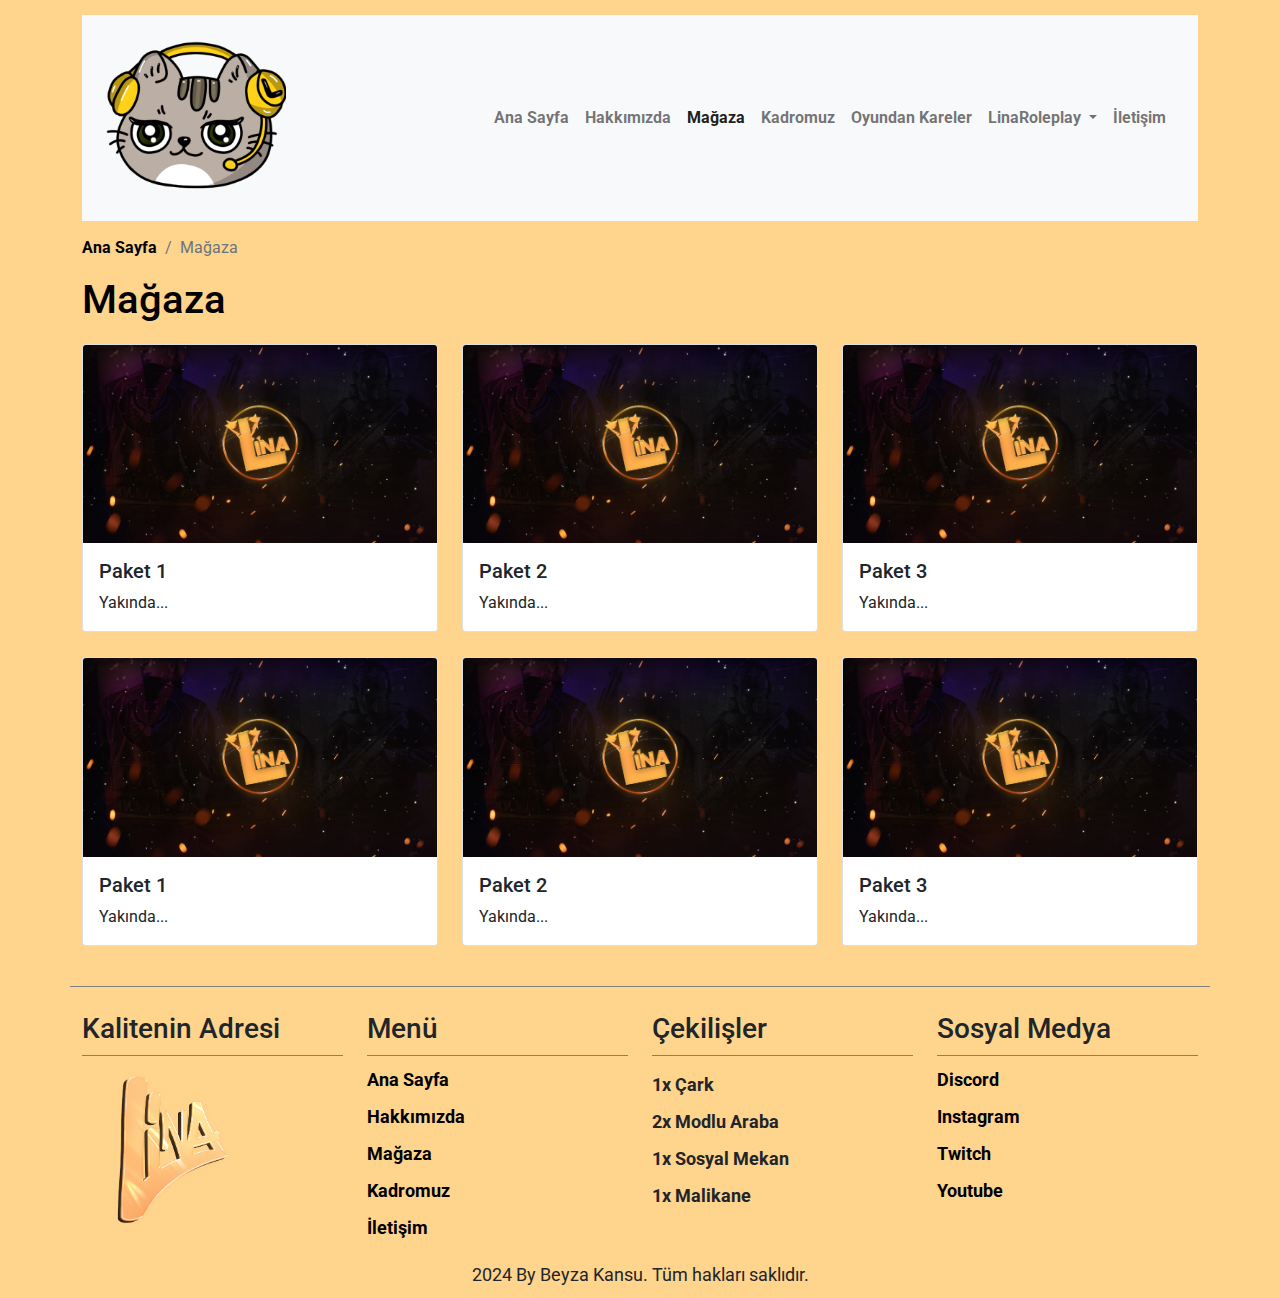
<file: web_sitesi_proje/web_sitesi_proje/Magaza.html>
<!doctype html>
<html lang="tr">
  <head>
    <meta http-equiv="Content-Type" content="text/html; charset=UTF-8" />
    <meta http-equiv="content-language" content="tr" />
    <meta name="copyright" content="&copy; LinaRoleplay" />
    <meta http-equiv="X-UA-Compatible" content="IE=edge" />
    <!--<link rel="canonical" href="" />-->
    <meta name="robots" content="index, follow" />

    <!-- Tarayıcı İşlemleri -->
    <meta name="viewport" content="width=device-width, initial-scale=1" />

    <!-- Açıklayıcı Alan -->
    <title>Mağaza - Web Site Proje</title>
    <meta name="description" content="Bu web sitesi Proje içindir." >
    <meta name="keywords" content="Web Site Proje">
    <meta name="author" content="Beyzanur Kansu">

    <!-- Web Sitesi İkonları -->
    <link rel="icon" type="image/png" href="imgs/ikon.png" />
    <link rel="shortcut icon" sizes="196x196" href="imgs/ikon.png" />

    <!-- CSS -->
    <link href="css/bootstrap/bootstrap.min.css" rel="stylesheet">
    <link href="css/style.css" rel="stylesheet">
    <link href="css/mobile.css" rel="stylesheet">

    <link rel="preconnect" href="https://fonts.googleapis.com">
    <link rel="preconnect" href="https://fonts.gstatic.com" crossorigin>
    <link href="https://fonts.googleapis.com/css2?family=Roboto:wght@100;300;400;500;700;900&display=swap" rel="stylesheet">
  </head>
  <body>
    <div class="container ustMenuAlani">
      <div class="row">
        <div class="col-12">
          <nav class="navbar navbar-expand-lg navbar-light bg-light">
            <div class="container-fluid">
              <a class="navbar-brand" href="index.html" title="LinaRoleplay">
                <img src="imgs/logo.png" width="300" height="122" alt="LinaRoleplay" class="img-fluid logoFotograf">
              </a>
              <button class="navbar-toggler" type="button" data-bs-toggle="collapse" data-bs-target="#navbarNav" aria-controls="navbarNav" aria-expanded="false" aria-label="Toggle navigation">
                <span class="navbar-toggler-icon"></span>
              </button>
              <div class="collapse navbar-collapse anaMenu" id="navbarNav">
                <ul class="navbar-nav">
                  <li class="nav-item">
                    <a class="nav-link " aria-current="page" href="index.html" title="Ana Sayfa">Ana Sayfa</a>
                  </li>
                  <li class="nav-item">
                    <a class="nav-link" href="hakkimizda.html" title="Hakkımızda">Hakkımızda</a>
                  </li>
                  <li class="nav-item">
                    <a class="nav-link active" href="Magaza.html" title="Mağaza">Mağaza</a>
                  </li>
                  <li class="nav-item">
                    <a class="nav-link" href="Kadromuz.html" title="Kadromuz">Kadromuz</a>
                  </li>
                  <li class="nav-item">
                    <a class="nav-link" href="fotograf-galerisi.html" title="Oyundan Kareler">Oyundan Kareler</a>
                  </li>
                  <li class="nav-item dropdown">
                    <a class="nav-link dropdown-toggle" title="LinaRoleplay" href="#" id="navbarDropdown" role="button" data-bs-toggle="dropdown" aria-expanded="false">
                      LinaRoleplay
                    </a>
                    <ul class="dropdown-menu" aria-labelledby="navbarDropdown">
                      <li><a class="dropdown-item" href="biz-kimiz.html" title="Biz Kimiz?">Biz Kimiz?</a></li>
                      <li><a class="dropdown-item" href="s-sorulanSorular.html" title="S.S.S">S.S.S</a></li>
                      <li><a class="dropdown-item" href="duyuru.html" title="Son Güncellemeler">Son Güncellemeler</a></li>
                    </ul>
                  </li>
                  <li class="nav-item">
                    <a class="nav-link" href="iletisim.html" title="İletişim">İletişim</a>
                  </li>
                </ul>
              </div>
            </div>
          </nav>
        </div>
      </div>
    </div>

    <div class="container">
      <div class="row">
        <div class="col-12">
          <nav class="navigasyonAraMenu" aria-label="breadcrumb">
            <ol class="breadcrumb">
              <li class="breadcrumb-item"><a href="index.html" title="Ana Sayfa">Ana Sayfa</a></li>
              <li class="breadcrumb-item active" aria-current="page">Mağaza</li>
            </ol>
          </nav>
        </div>
      </div>
    </div>

    <div class="container MagazaSayfasi">
      <div class="row">
        <div class="col-12">
          <h1 class="genelBaslik">Mağaza</h1>
        </div>
      </div>
      <div class="row urunSatirlari">
        <div class="col-12 col-sm-12 col-md-4 col-lg-4">
          <div class="card">
            <img src="imgs/fotograf1.png" class="img-fluid card-img-top" alt="Fotoğraf 1">
            <div class="card-body">
              <h5 class="card-title">Paket 1</h5>
              <p class="card-text">Yakında...</p>
              <!--<a href="#" class="btn btn-primary">Go somewhere</a>-->
            </div>
          </div>
        </div>
        <div class="col-12 col-sm-12 col-md-4 col-lg-4">
          <div class="card">
            <img src="imgs/fotograf1.png" class="img-fluid card-img-top" alt="Fotoğraf 2">
            <div class="card-body">
              <h5 class="card-title">Paket 2</h5>
              <p class="card-text">Yakında...</p>
              <!--<a href="#" class="btn btn-primary">Go somewhere</a>-->
            </div>
          </div>
        </div>
        <div class="col-12 col-sm-12 col-md-4 col-lg-4">
          <div class="card">
            <img src="imgs/fotograf1.png" class="img-fluid card-img-top" alt="Fotoğraf 3">
            <div class="card-body">
              <h5 class="card-title">Paket 3</h5>
              <p class="card-text">Yakında...</p>
              <!--<a href="#" class="btn btn-primary">Go somewhere</a>-->
            </div>
          </div>
        </div>
      </div>
      <div class="row urunSatirlari">
        <div class="col-12 col-sm-12 col-md-4 col-lg-4">
          <div class="card">
            <img src="imgs/fotograf1.png" class="img-fluid card-img-top" alt="Fotoğraf 1">
            <div class="card-body">
              <h5 class="card-title">Paket 1</h5>
              <p class="card-text">Yakında...</p>
              <!--<a href="#" class="btn btn-primary">Go somewhere</a>-->
            </div>
          </div>
        </div>
        <div class="col-12 col-sm-12 col-md-4 col-lg-4">
          <div class="card">
            <img src="imgs/fotograf1.png" class="img-fluid card-img-top" alt="Fotoğraf 2">
            <div class="card-body">
              <h5 class="card-title">Paket 2</h5>
              <p class="card-text">Yakında...</p>
              <!--<a href="#" class="btn btn-primary">Go somewhere</a>-->
            </div>
          </div>
        </div>
        <div class="col-12 col-sm-12 col-md-4 col-lg-4">
          <div class="card">
            <img src="imgs/fotograf1.png" class="img-fluid card-img-top" alt="Fotoğraf 3">
            <div class="card-body">
              <h5 class="card-title">Paket 3</h5>
              <p class="card-text">Yakında...</p>
              <!--<a href="#" class="btn btn-primary">Go somewhere</a>-->
            </div>
          </div>
        </div>
      </div>
    </div>

    <div class="container tumHaklariSaklidirAlani">
      <div class="row">
        <div class="col-12 col-sm-12 col-md-3 col-lg-3 altBolumAlanlar">
          <h3>Kalitenin Adresi</h3>
          <a class="navbar-brand" href="index.html" title="LinaRoleplay">
            <img src="imgs/ikon.png" width="300" height="122" alt="LinaRoleplay" class="img-fluid logoFotograf">
          </a>
          <div class="footerAlaniYazisi">
            <p> </p>
          </div>
        </div>
        <div class="col-12 col-sm-12 col-md-3 col-lg-3 altBolumAlanlar">
          <h3>Menü</h3>
          <ul class="sagMenu">
            <li><a href="index.html" title="Ana Sayfa">Ana Sayfa</a></li>
            <li><a href="hakkimizda.html" title="Hakkımızda">Hakkımızda</a></li>
            <li><a href="Magaza.html" title="Mağaza">Mağaza</a></li>
            <li><a href="Kadromuz.html" title="Kadromuz">Kadromuz</a></li>
            <li><a href="iletisim.html" title="İletişim">İletişim</a></li>
          </ul>
        </div>
        <div class="col-12 col-sm-12 col-md-3 col-lg-3 altBolumAlanlar">
          <h3>Çekilişler</h3>
          <div class="footerAlaniYazisi">
            <ul class="sagMenu">
              <li>1x Çark</li>
              <li>2x Modlu Araba</li>
              <li>1x Sosyal Mekan</li>
              <li>1x Malikane</li>
            </ul>
          </div>
        </div>
        <div class="col-12 col-sm-12 col-md-3 col-lg-3 altBolumAlanlar">
          <h3>Sosyal Medya</h3>
          <ul class="sagMenu">
            <li><a href="#" title="Link 1">Discord</a></li>
            <li><a href="#" title="Link 2">Instagram</a></li>
            <li><a href="#" title="Link 3">Twitch</a></li>
            <li><a href="#" title="Link 3">Youtube</a></li>
          </ul>
        </div>
        <div class="col-12">
          <div class="tumHaklariSaklidir">2024 By Beyza Kansu. Tüm hakları saklıdır.</div>
        </div>
      </div>
    </div>
    <!-- Js Dosyaları -->
    <script src="js/bootstrap.bundle.min.js"></script>

    <!--
    <script src="https://cdn.jsdelivr.net/npm/@popperjs/core@2.9.2/dist/umd/popper.min.js" integrity="sha384-IQsoLXl5PILFhosVNubq5LC7Qb9DXgDA9i+tQ8Zj3iwWAwPtgFTxbJ8NT4GN1R8p" crossorigin="anonymous"></script>
    <script src="https://cdn.jsdelivr.net/npm/bootstrap@5.0.2/dist/js/bootstrap.min.js" integrity="sha384-cVKIPhGWiC2Al4u+LWgxfKTRIcfu0JTxR+EQDz/bgldoEyl4H0zUF0QKbrJ0EcQF" crossorigin="anonymous"></script>
    -->
  </body>
</html>
</file>
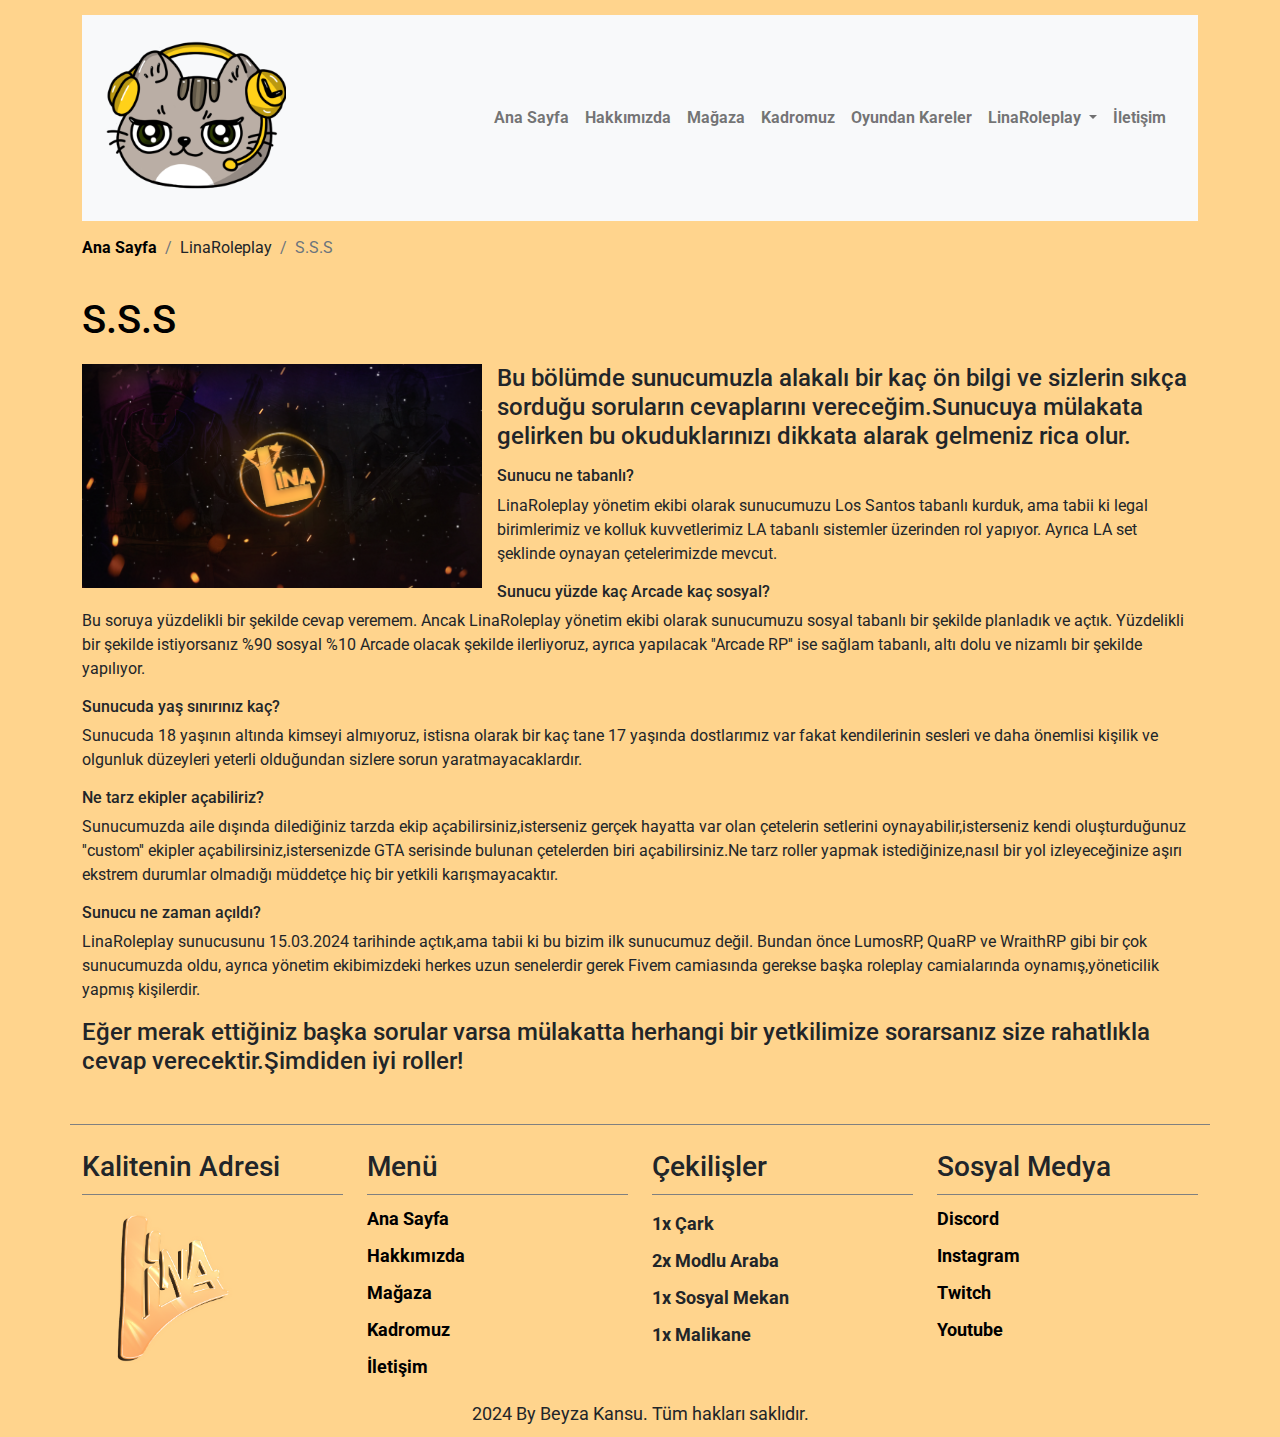
<file: web_sitesi_proje/web_sitesi_proje/s-sorulanSorular.html>
<!doctype html>
<html lang="tr">
  <head>
    <meta http-equiv="Content-Type" content="text/html; charset=UTF-8" />
    <meta http-equiv="content-language" content="tr" />
    <meta name="copyright" content="&copy; LinaRoleplay" />
    <meta http-equiv="X-UA-Compatible" content="IE=edge" />
    <!--<link rel="canonical" href="" />-->
    <meta name="robots" content="index, follow" />

    <!-- Tarayıcı İşlemleri -->
    <meta name="viewport" content="width=device-width, initial-scale=1" />

    <!-- Açıklayıcı Alan -->
    <title>S.S.S - LinaRoleplay - Web Site Proje</title>
    <meta name="description" content="Bu web sitesi Proje içindir." >
    <meta name="keywords" content="Web Site Proje">
    <meta name="author" content="Beyzanur Kansu">

    <!-- Web Sitesi İkonları -->
    <link rel="icon" type="image/png" href="imgs/ikon.png" />
    <link rel="shortcut icon" sizes="196x196" href="imgs/ikon.png" />

    <!-- CSS -->
    <link href="css/bootstrap/bootstrap.min.css" rel="stylesheet">
    <link href="css/style.css" rel="stylesheet">
    <link href="css/mobile.css" rel="stylesheet">

    <link rel="preconnect" href="https://fonts.googleapis.com">
    <link rel="preconnect" href="https://fonts.gstatic.com" crossorigin>
    <link href="https://fonts.googleapis.com/css2?family=Roboto:wght@100;300;400;500;700;900&display=swap" rel="stylesheet">
  </head>
  <body>
    <div class="container ustMenuAlani">
      <div class="row">
        <div class="col-12">
          <nav class="navbar navbar-expand-lg navbar-light bg-light">
            <div class="container-fluid">
              <a class="navbar-brand" href="index.html" title="LinaRoleplay">
                <img src="imgs/logo.png" width="300" height="122" alt="LinaRoleplay" class="img-fluid logoFotograf">
              </a>
              <button class="navbar-toggler" type="button" data-bs-toggle="collapse" data-bs-target="#navbarNav" aria-controls="navbarNav" aria-expanded="false" aria-label="Toggle navigation">
                <span class="navbar-toggler-icon"></span>
              </button>
              <div class="collapse navbar-collapse anaMenu" id="navbarNav">
                <ul class="navbar-nav">
                  <li class="nav-item">
                    <a class="nav-link " aria-current="page" href="index.html" title="Ana Sayfa">Ana Sayfa</a>
                  </li>
                  <li class="nav-item">
                    <a class="nav-link " href="hakkimizda.html" title="Hakkımızda">Hakkımızda</a>
                  </li>
                  <li class="nav-item">
                    <a class="nav-link" href="Magaza.html" title="Mağaza">Mağaza</a>
                  </li>
                  <li class="nav-item">
                    <a class="nav-link" href="Kadromuz.html" title="Kadromuz">Kadromuz</a>
                  </li>
                  <li class="nav-item">
                    <a class="nav-link" href="fotograf-galerisi.html" title="Oyundan Kareler">Oyundan Kareler</a>
                  </li>
                  <li class="nav-item active dropdown">
                    <a class="nav-link dropdown-toggle" title="LinaRoleplay" href="#" id="navbarDropdown" role="button" data-bs-toggle="dropdown" aria-expanded="false">
                      LinaRoleplay
                    </a>
                    <ul class="dropdown-menu" aria-labelledby="navbarDropdown">
                      <li><a class="dropdown-item" href="biz-kimiz.html" title="Biz Kimiz?">Biz Kimiz?</a></li>
                      <li><a class="dropdown-item" href="s-sorulanSorular.html" title="S.S.S">S.S.S</a></li>
                      <li><a class="dropdown-item" href="duyuru.html" title="Son Güncellemeler">Son Güncellemeler</a></li>
                    </ul>
                  </li>
                  <li class="nav-item">
                    <a class="nav-link" href="iletisim.html" title="İletişim">İletişim</a>
                  </li>
                </ul>
              </div>
            </div>
          </nav>
        </div>
      </div>
    </div>

    <div class="container">
      <div class="row">
        <div class="col-12">
          <nav class="navigasyonAraMenu" aria-label="breadcrumb">
            <ol class="breadcrumb">
              <li class="breadcrumb-item"><a href="index.html" title="Ana Sayfa">Ana Sayfa</a></li>
              <li class="breadcrumb-item" aria-current="page">LinaRoleplay</li>
              <li class="breadcrumb-item active" aria-current="page">S.S.S</li>
            </ol>
          </nav>
        </div>
      </div>
    </div>

    <div class="container hakkimizdaYaziAlani">
      <div class="row">
        <div class="col-12">
          <h1 class="genelBaslik">S.S.S</h1>
        </div>
        <div class="col-12">
          <div class="icSayfaFotograf">
            <img src="imgs/fotograf1.png" width="754" height="404" alt="S.S.S" class="img-fluid">
          </div>
          <h4>Bu bölümde sunucumuzla alakalı bir kaç ön bilgi ve sizlerin sıkça sorduğu soruların cevaplarını vereceğim.Sunucuya mülakata gelirken bu okuduklarınızı dikkata alarak gelmeniz rica olur.</h4>
          <p> </p>
          <h6>Sunucu ne tabanlı? </h6>
          <p>LinaRoleplay yönetim ekibi olarak sunucumuzu Los Santos tabanlı kurduk, ama tabii ki legal birimlerimiz ve kolluk kuvvetlerimiz LA tabanlı sistemler üzerinden rol yapıyor. Ayrıca LA set şeklinde oynayan çetelerimizde mevcut.</p>
          <h6>Sunucu yüzde kaç Arcade kaç sosyal?</h6>
          <p>Bu soruya yüzdelikli bir şekilde cevap veremem. Ancak LinaRoleplay yönetim ekibi olarak sunucumuzu sosyal tabanlı bir şekilde planladık ve açtık. Yüzdelikli bir şekilde istiyorsanız %90 sosyal %10 Arcade olacak şekilde ilerliyoruz, ayrıca yapılacak ''Arcade RP'' ise sağlam tabanlı, altı dolu ve nizamlı bir şekilde yapılıyor.</p>
          <h6>Sunucuda yaş sınırınız kaç?</h6>
          <p>Sunucuda 18 yaşının altında kimseyi almıyoruz, istisna olarak bir kaç tane 17 yaşında dostlarımız var fakat kendilerinin sesleri ve daha önemlisi kişilik ve olgunluk düzeyleri yeterli olduğundan sizlere sorun yaratmayacaklardır.</p>
          <h6>Ne tarz ekipler açabiliriz?</h6>
          <p>Sunucumuzda aile dışında dilediğiniz tarzda ekip açabilirsiniz,isterseniz gerçek hayatta var olan çetelerin setlerini oynayabilir,isterseniz kendi oluşturduğunuz ''custom'' ekipler açabilirsiniz,istersenizde GTA serisinde bulunan çetelerden biri açabilirsiniz.Ne tarz roller yapmak istediğinize,nasıl bir yol izleyeceğinize aşırı ekstrem durumlar olmadığı müddetçe hiç bir yetkili  karışmayacaktır.</p>
          <h6>Sunucu ne zaman açıldı?</h6>
          <p>LinaRoleplay sunucusunu 15.03.2024 tarihinde açtık,ama tabii ki bu bizim ilk sunucumuz değil. Bundan önce LumosRP, QuaRP ve WraithRP gibi bir çok sunucumuzda oldu, ayrıca yönetim ekibimizdeki herkes uzun senelerdir gerek Fivem camiasında gerekse başka roleplay camialarında oynamış,yöneticilik yapmış kişilerdir.</p>
          <h4>Eğer merak ettiğiniz başka sorular varsa mülakatta herhangi  bir  yetkilimize sorarsanız size rahatlıkla cevap verecektir.Şimdiden iyi roller!</h4>
        </div>
      </div>
    </div>

    <div class="container tumHaklariSaklidirAlani">
      <div class="row">
        <div class="col-12 col-sm-12 col-md-3 col-lg-3 altBolumAlanlar">
          <h3>Kalitenin Adresi</h3>
          <a class="navbar-brand" href="index.html" title="LinaRoleplay">
            <img src="imgs/ikon.png" width="300" height="122" alt="LinaRoleplay" class="img-fluid logoFotograf">
          </a>
          <div class="footerAlaniYazisi">
            <p> </p>
          </div>
        </div>
        <div class="col-12 col-sm-12 col-md-3 col-lg-3 altBolumAlanlar">
          <h3>Menü</h3>
          <ul class="sagMenu">
            <li><a href="index.html" title="Ana Sayfa">Ana Sayfa</a></li>
            <li><a href="hakkimizda.html" title="Hakkımızda">Hakkımızda</a></li>
            <li><a href="Magaza.html" title="Mağaza">Mağaza</a></li>
            <li><a href="Kadromuz.html" title="Kadromuz">Kadromuz</a></li>
            <li><a href="iletisim.html" title="İletişim">İletişim</a></li>
          </ul>
        </div>
        <div class="col-12 col-sm-12 col-md-3 col-lg-3 altBolumAlanlar">
          <h3>Çekilişler</h3>
          <div class="footerAlaniYazisi">
            <ul class="sagMenu">
              <li>1x Çark</li>
              <li>2x Modlu Araba</li>
              <li>1x Sosyal Mekan</li>
              <li>1x Malikane</li>
            </ul>
          </div>
        </div>
        <div class="col-12 col-sm-12 col-md-3 col-lg-3 altBolumAlanlar">
          <h3>Sosyal Medya</h3>
          <ul class="sagMenu">
            <li><a href="#" title="Link 1">Discord</a></li>
            <li><a href="#" title="Link 2">Instagram</a></li>
            <li><a href="#" title="Link 3">Twitch</a></li>
            <li><a href="#" title="Link 3">Youtube</a></li>
          </ul>
        </div>
        <div class="col-12">
          <div class="tumHaklariSaklidir">2024 By Beyza Kansu. Tüm hakları saklıdır.</div>
        </div>
      </div>
    </div>

    <!-- Js Dosyaları -->
    <script src="js/bootstrap.bundle.min.js"></script>

    <!--
    <script src="https://cdn.jsdelivr.net/npm/@popperjs/core@2.9.2/dist/umd/popper.min.js" integrity="sha384-IQsoLXl5PILFhosVNubq5LC7Qb9DXgDA9i+tQ8Zj3iwWAwPtgFTxbJ8NT4GN1R8p" crossorigin="anonymous"></script>
    <script src="https://cdn.jsdelivr.net/npm/bootstrap@5.0.2/dist/js/bootstrap.min.js" integrity="sha384-cVKIPhGWiC2Al4u+LWgxfKTRIcfu0JTxR+EQDz/bgldoEyl4H0zUF0QKbrJ0EcQF" crossorigin="anonymous"></script>
    -->
  </body>
</html>
</file>
<file: web_sitesi_proje/web_sitesi_proje/css/style.css>
@charset "utf-8";

*{
  font-family: 'Roboto', sans-serif;
  /* background-color:rgb(168, 164, 152); */
}
body {
  background-color: rgb(255, 212, 141);
}
/* p {
  background-color: rgb(224, 209, 159);
} */
.navbar-collapse.anaMenu{
  flex-grow:initial;
}
.logoFotograf{
  width:180px;
}
.ustMenuAlani{
  margin-top:15px;
  margin-bottom:15px;
}
.BaslikSunucu {
  color:rgb(170, 135, 79);
  font-size:40px;
  margin-top: 60px;
  margin-left: 20px;
  font-weight: bold;
  font-family: 'Times New Roman', Times, serif, sans-serif;
}
.nav-link {
  font-weight: bold;
  /* font-size: 17px; */
}
.MagazaBaslik{
  color:black;
  margin-bottom:15px;
}
.anasayfaurunAlani{
  margin-top:25px;
  margin-bottom:35px;
}
.sunucuKucukYazi{
  margin-bottom:20px;
  font-size:14px;
}
.sagMenu{
  padding: 0 0 0 0;
  margin: 0 0 0 0;
}
.sagMenu li{
  list-style-type:none;
  margin-bottom:10px;
  font-weight:700;
  font-size:18px;
}
.sagMenu li a{
  text-decoration:none;
  color:black;
  font-weight:700;
  font-size:18px;
}
.sagMenu li a:hover{
  color:red;
}
.anasayfaurunYazilari{
  border-right:1px solid gray;
  padding-right:15px;
}
.tumHaklariSaklidirAlani{
  margin-top:40px;
  border-top:1px solid gray;
  padding-top:25px;
}
.tumHaklariSaklidir{
  padding:10px 0 10px 0;
  text-align:center;
  font-size:18px;
}
.hakkimizdaYaziAlani{
  margin-top:20px;
  margin-bottom:20px;
}
.icSayfaFotograf{
  float:left;
  margin:0 15px 15px 0;
}
.icSayfaFotograf img{
  width:400px;
}
.genelBaslik{
  /*font-size:22px;*/
  color:black;
  margin-bottom:20px;
}
.urunSatirlari{
  margin-bottom:25px;
}
.ozelLinkliAlan{
  text-decoration:none;
  color:black;
}
.ozelLinkliAlan:hover{
  color:red;
}
.iletisimBilgileri{
  margin-top:20px;
}
.yeniLinaRoleplayAlan{
  margin-top:20px;
  margin-bottom:20px;
}
.navigasyonAraMenu a{
  color:black;
  text-decoration:none;
  font-weight:700;
}
.footerAlaniYazisi{
  font-size:14px;
  margin-top:15px;
}
.tumHaklariSaklidirAlani h3{
  border-bottom:1px solid gray;
  padding-bottom:10px;
  margin-bottom:10px;
}
</file>
<file: web_sitesi_proje/web_sitesi_proje/css/mobile.css>
@media screen and (min-width:1200px) and (max-width:1399px){

}

@media screen and (min-width:992px) and (max-width:1199px){

}

@media screen and (min-width:768px) and (max-width:991px){

}

@media screen and (min-width:576px) and (max-width:767px){
  .anasayfaurunAlani .card,.urunSatirlari .card{
    margin-bottom:15px;
  }
  .anasayfaurunYazilari{
    border:none;
    padding-right:0;
  }
  .icSayfaFotograf{
    width:100%;
  }
  .icSayfaFotograf img{
      margin:0 auto 0 auto;
      display:table;
  }
  .altBolumAlanlar{
    margin-bottom:25px;
  }
}

@media screen and (max-width:575px){
  .anasayfaurunAlani .card,.urunSatirlari .card{
    margin-bottom:15px;
  }
  .anasayfaurunYazilari{
    border:none;
    padding-right:0;
  }
  .icSayfaFotograf img{
      width:100%;
  }
  .altBolumAlanlar{
    margin-bottom:25px;
  }
}
</file>
